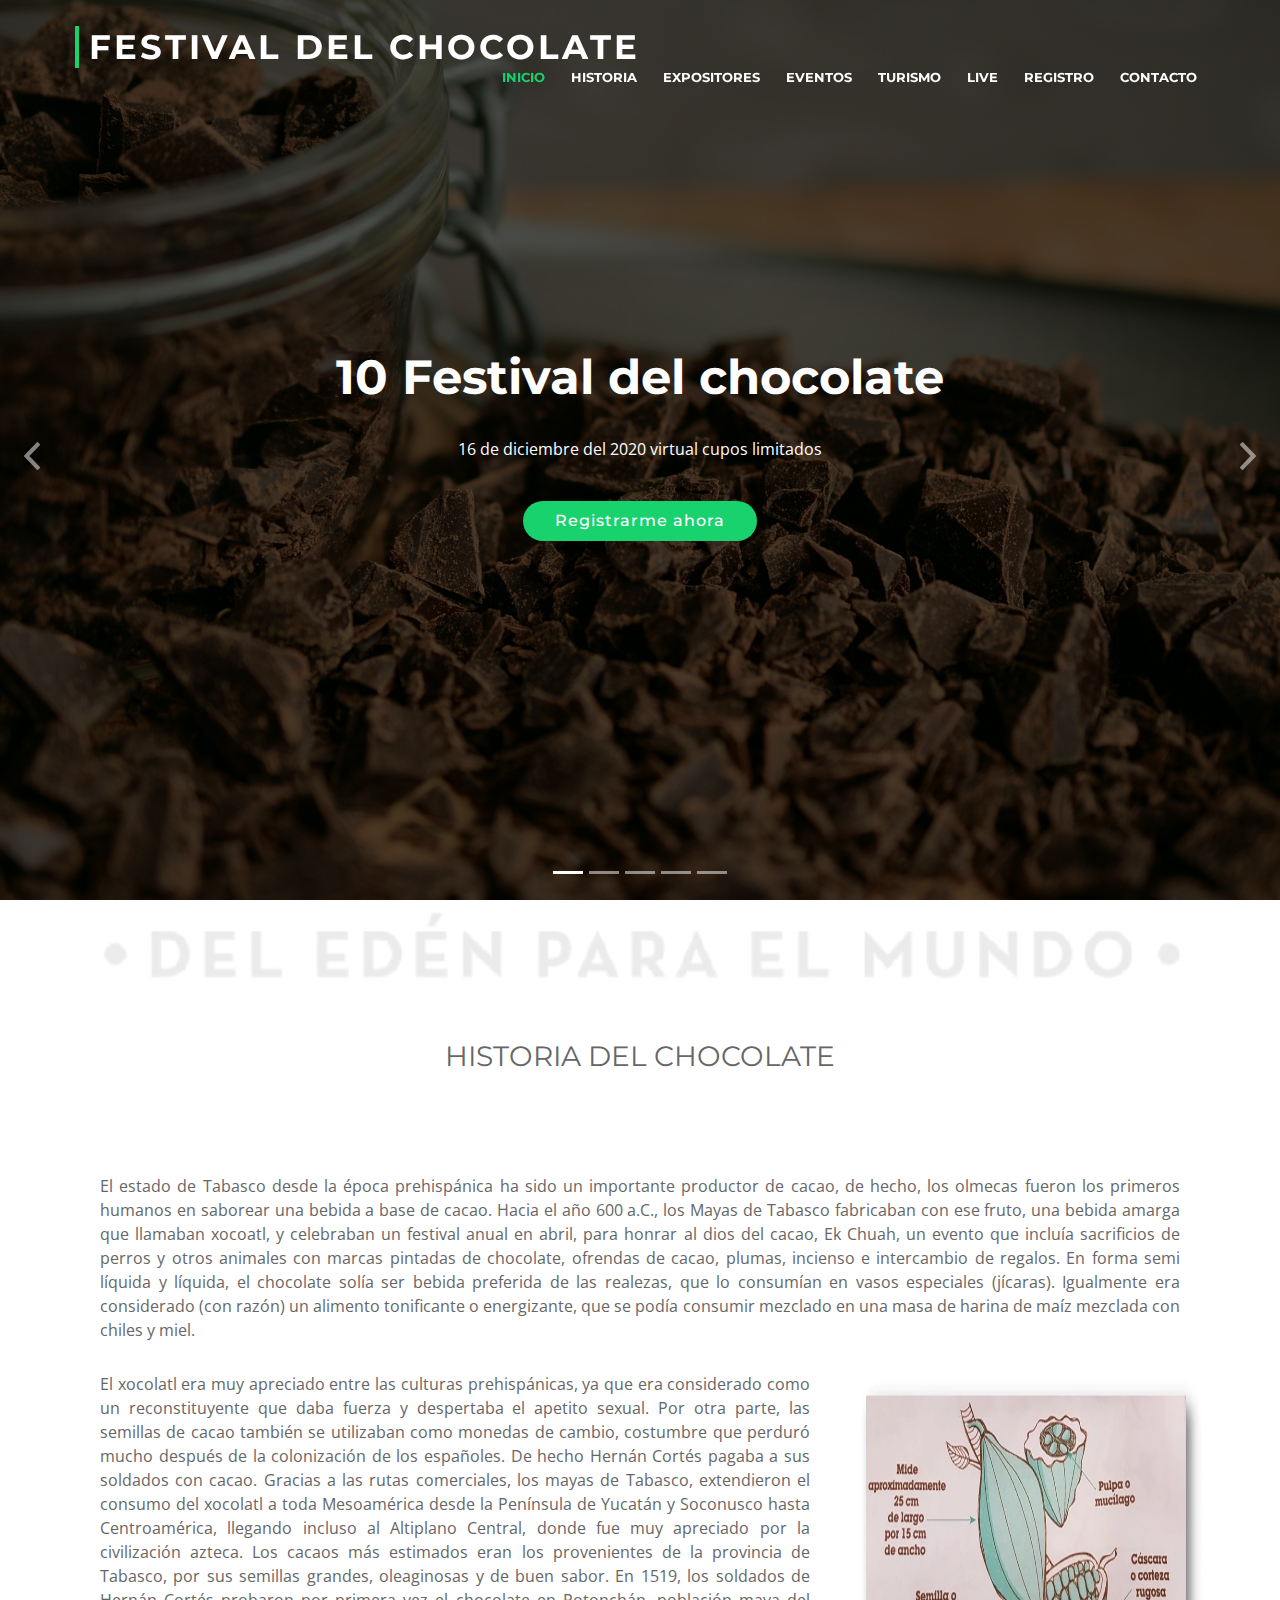
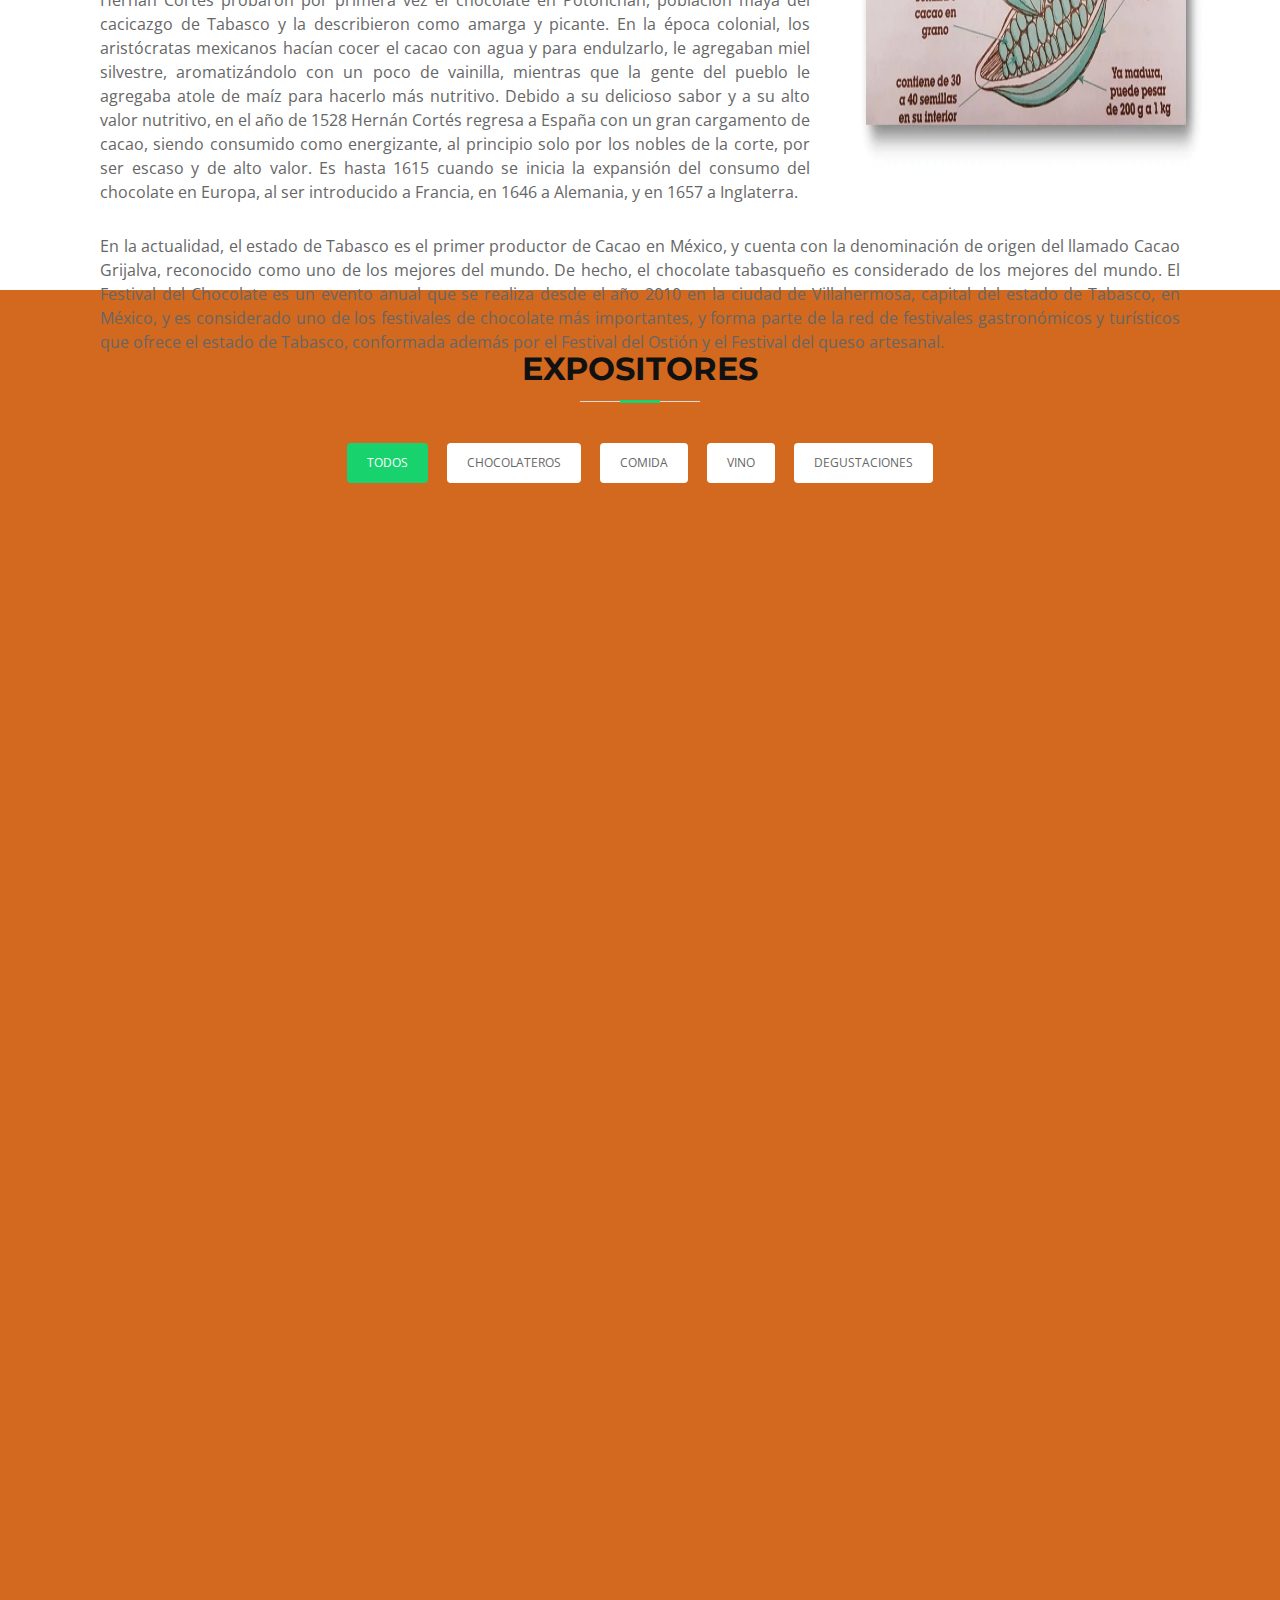
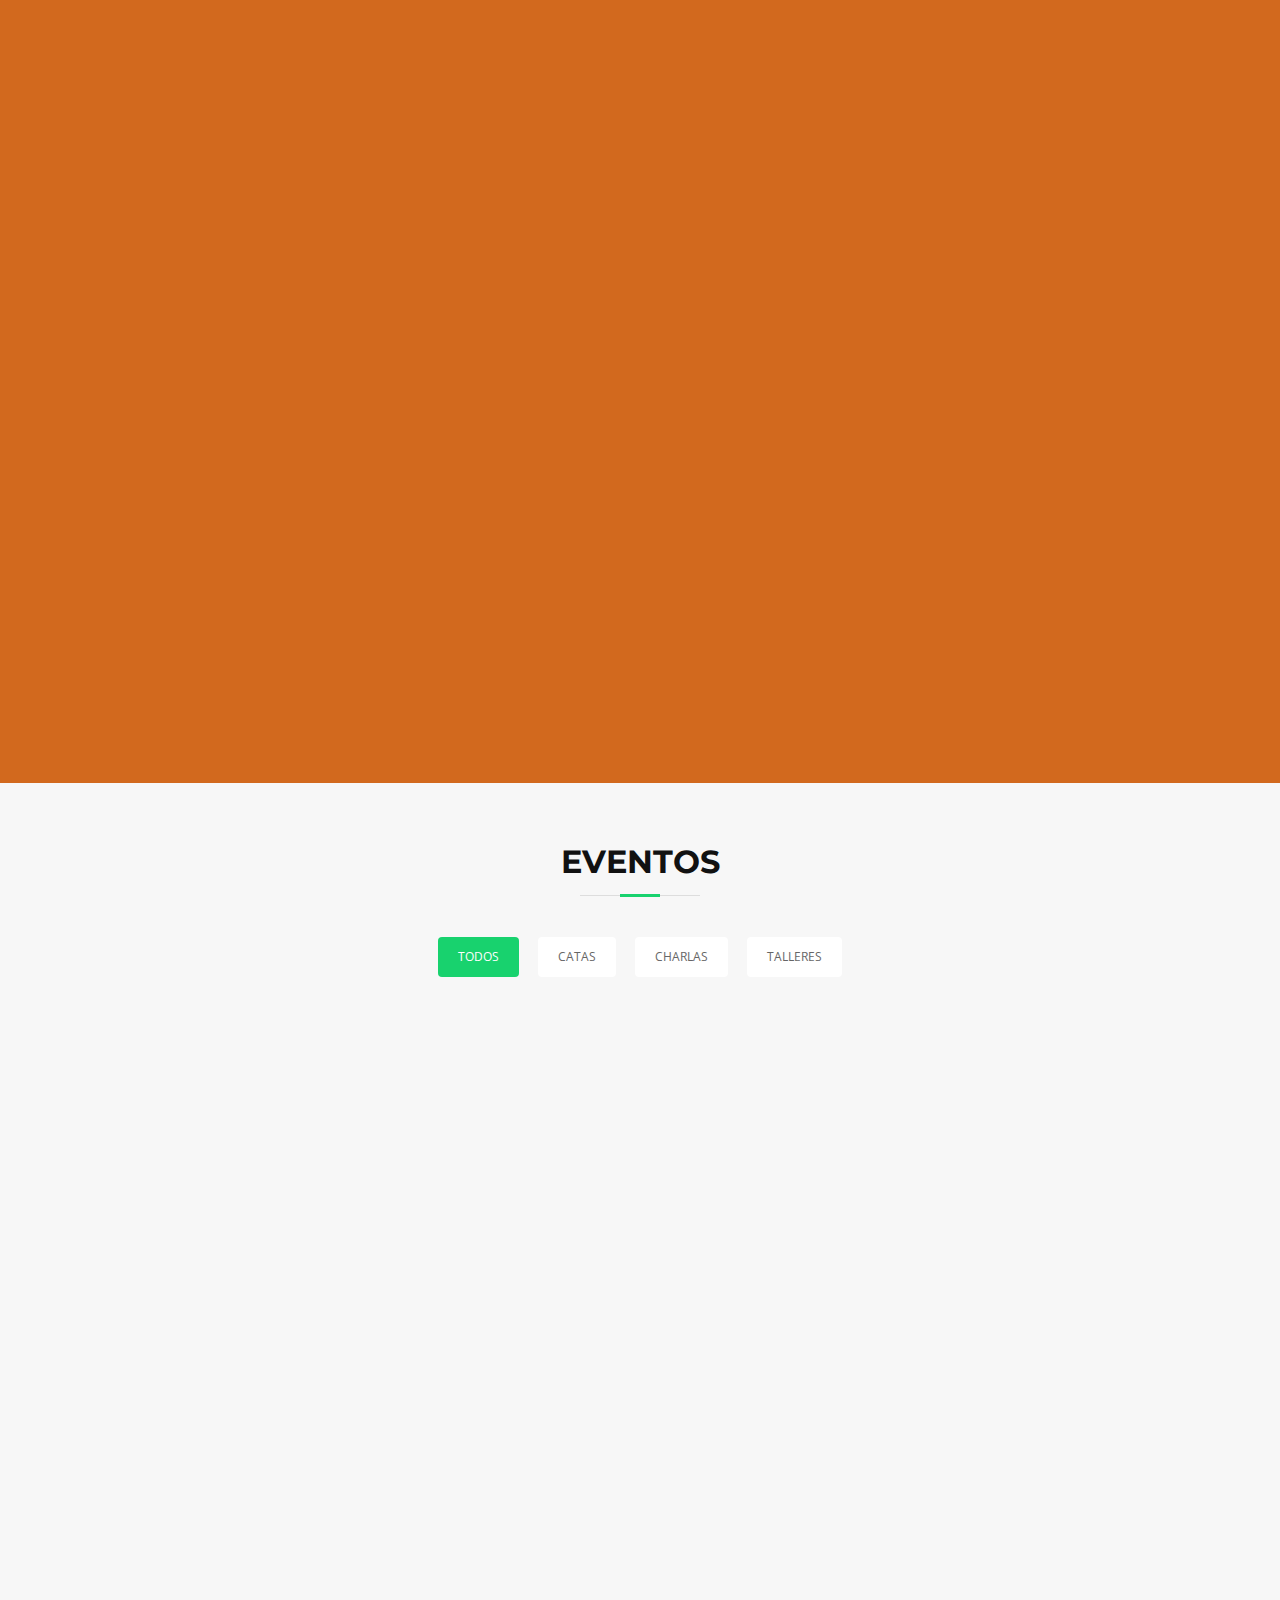
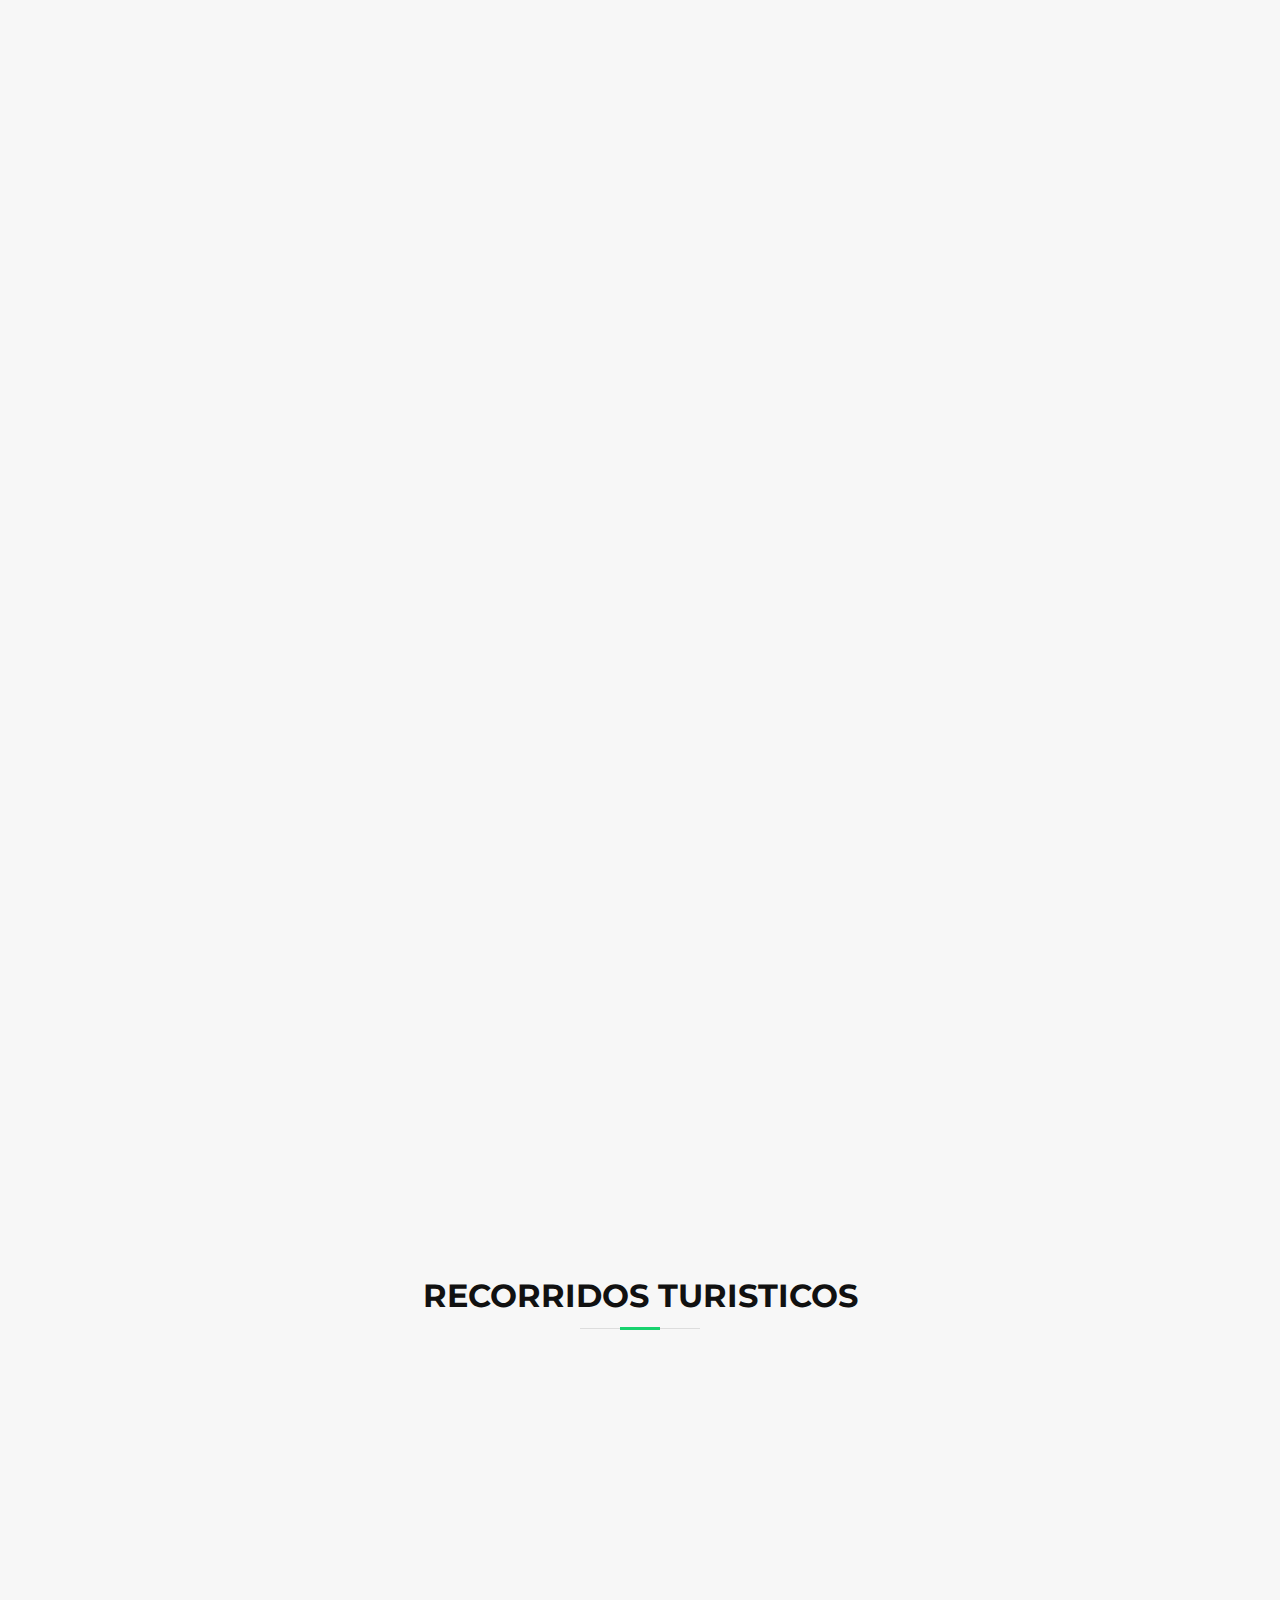
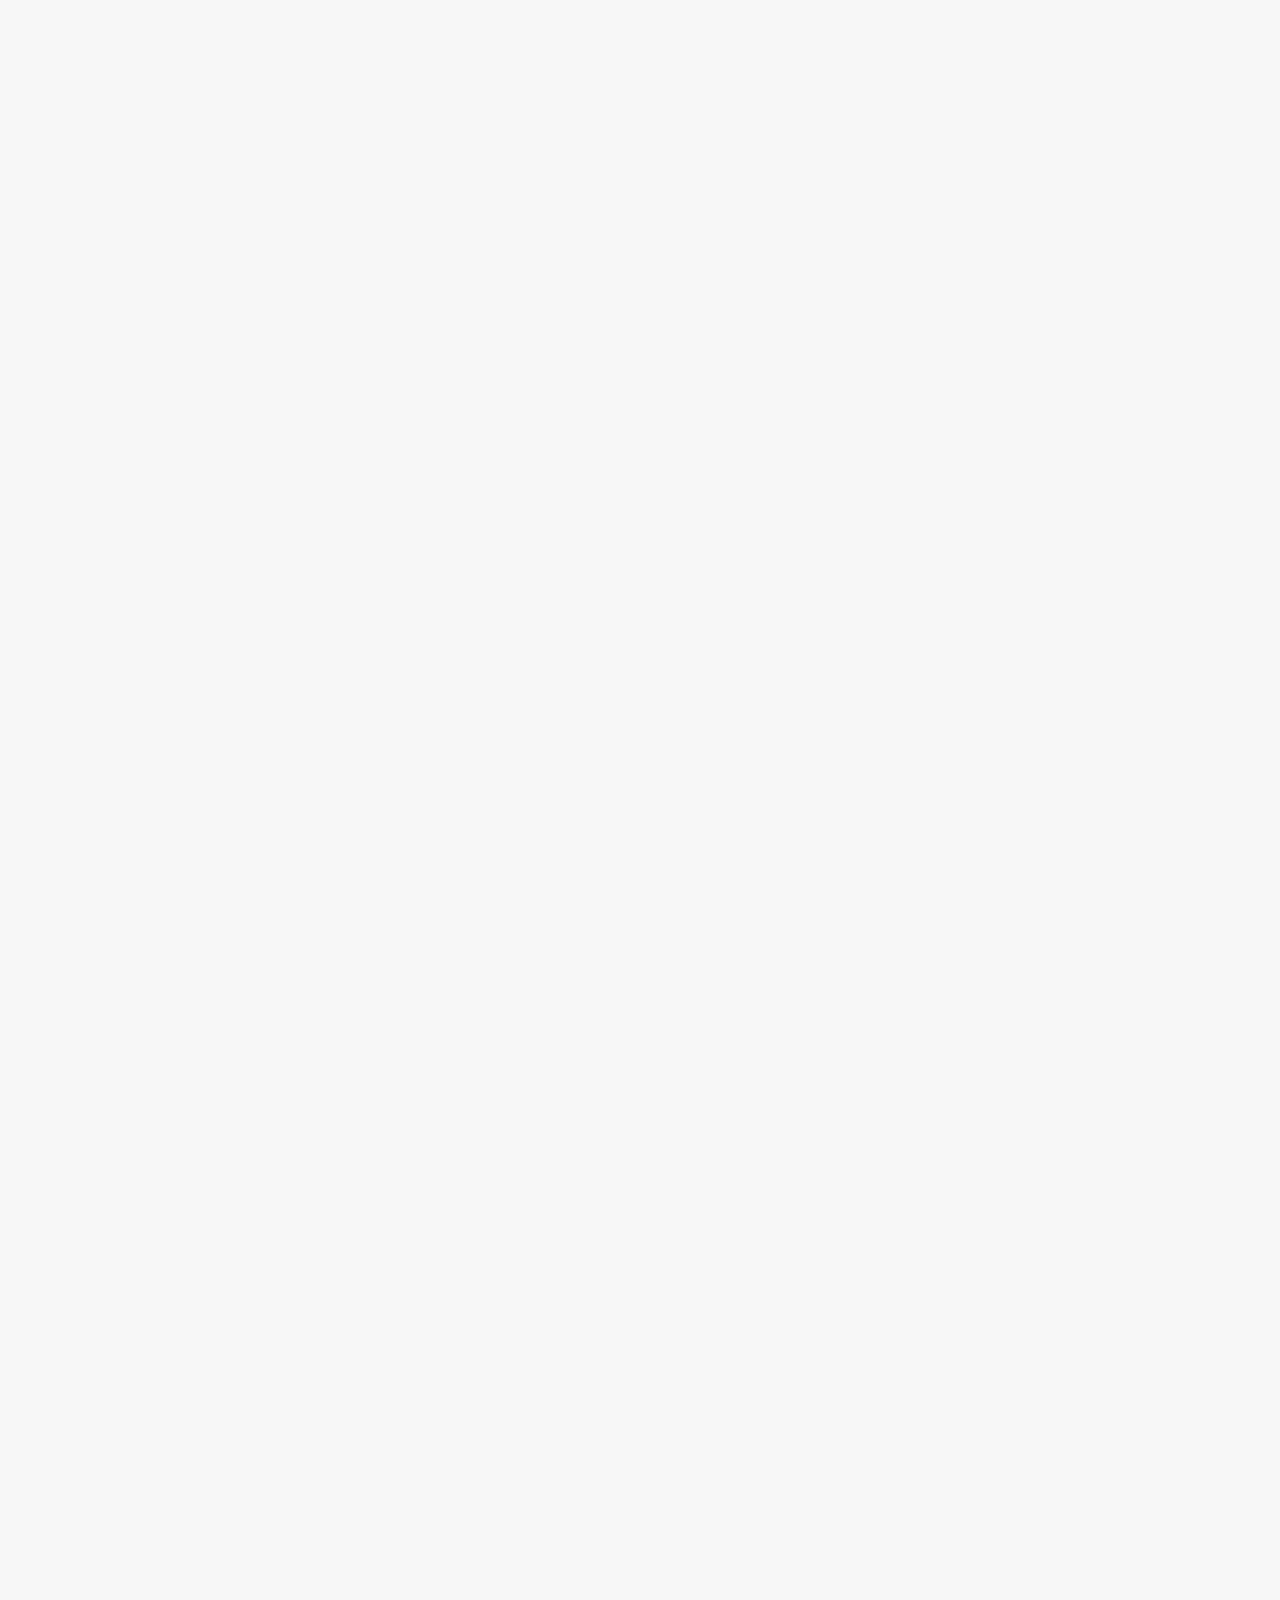
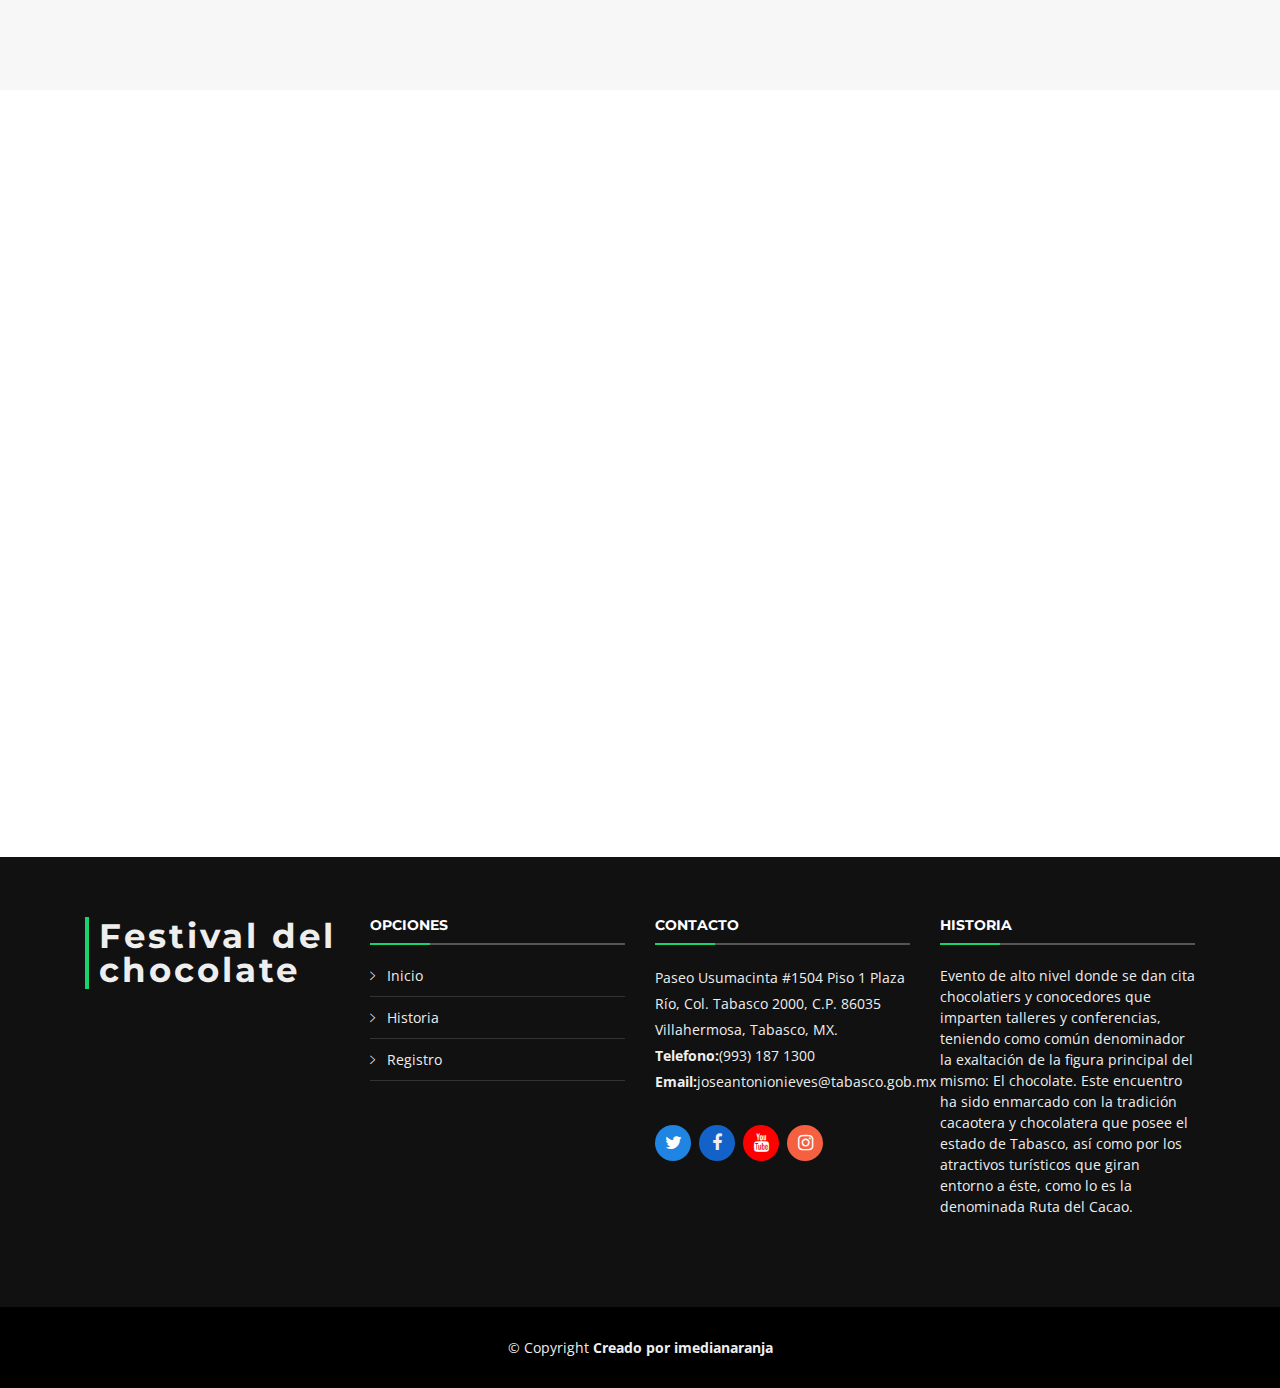
<file: festChoco/index.html>
<!DOCTYPE html>
<html lang="en">

<head>
    <meta charset="utf-8">
    <title>Festival del chocolate</title>
    <meta content="width=device-width, initial-scale=1.0" name="viewport">
    <meta content="" name="keywords">
    <meta content="" name="description">

    <!-- Favicons -->
    <link href="img/favicon.png" rel="icon">
    <link href="img/apple-touch-icon.png" rel="apple-touch-icon">

    <!-- Google Fonts -->
    <link href="https://fonts.googleapis.com/css?family=Open+Sans:300,300i,400,400i,700,700i|Montserrat:300,400,500,700"
        rel="stylesheet">

    <!-- Bootstrap CSS File -->
    <link href="lib/bootstrap/css/bootstrap.min.css" rel="stylesheet">

    <!-- Libraries CSS Files -->
    <link href="lib/font-awesome/css/font-awesome.min.css" rel="stylesheet">
    <link href="lib/animate/animate.min.css" rel="stylesheet">
    <link href="lib/ionicons/css/ionicons.min.css" rel="stylesheet">
    <link href="lib/owlcarousel/assets/owl.carousel.min.css" rel="stylesheet">
    <link href="lib/lightbox/css/lightbox.min.css" rel="stylesheet">

    <!-- Main Stylesheet File -->
    <link href="css/style.css" rel="stylesheet">


</head>

<body>
    <div class="modal fade" id="exampleModal" tabindex="-1" aria-labelledby="exampleModalLabel" aria-hidden="true">
        <div class="modal-dialog">
            <div class="modal-content">
                <div class="modal-header">
                    <h5 class="modal-title" id="exampleModalLabel">Ingresa un correo electrónico valido</h5>
                    <button type="button" class="close" data-dismiss="modal" aria-label="Close">
                        <span aria-hidden="true">&times;</span>
                    </button>
                </div>
                <div class="modal-body">
                    <form action="contactform/cataform.php"  method="post">
                        <div class="form-group">
                            <label for="recipient-name" class="col-form-label">Correo</label>
                            <input type="email" class="form-control" name="correo" id="recipient-name" placeholder="Correo electronico" required>
                        </div>
                        <div class="modal-footer">
                            <button type="button" class="btn btn-secondary" data-dismiss="modal">Cerrar</button>
                            <input type="submit" name="submit" class="btn btn-primary"></input>
                        </div>
                    </form>
                </div>
                
            </div>
        </div>
    </div>
    <!--==========================
    Header
  ============================-->
    <header id="header">
        <div class="container-fluid">

            <div id="logo" class="pull-left">
                <h1><a href="#intro" class="scrollto">FESTIVAL DEL CHOCOLATE</a></h1>
                <!-- Uncomment below if you prefer to use an image logo -->
                <!-- <a href="#intro"><img src="img/logo.png" alt="" title="" /></a>-->
            </div>

            <nav id="nav-menu-container">
                <ul class="nav-menu">
                    <li class="menu-active"><a href="index.html">Inicio</a></li>
                    <li><a href="#about">Historia</a></li>
                    <li><a href="#expo">Expositores</a></li>
                    <li><a href="#eventos">Eventos</a></li>
                    <li><a href="#turismo-container">Turismo</a></li>
                    <li><a href="live.html">Live</a></li>
                    <li><a href="Inscripcion.html">Registro</a></li>
                    <li><a href="#contact">Contacto</a></li>
                </ul>
            </nav><!-- #nav-menu-container -->
        </div>
    </header><!-- #header -->

    <!--==========================
    Intro Section
  ============================-->
    <section id="intro">
        <div class="intro-container">
            <div id="introCarousel" class="carousel  slide carousel-fade" data-ride="carousel">

                <ol class="carousel-indicators"></ol>

                <div class="carousel-inner" role="listbox">

                    <div class="carousel-item active">
                        <div class="carousel-background"><img src="img/intro-carousel/1.jpg" alt=""></div>
                        <div class="carousel-container">
                            <div class="carousel-content">
                                <h2>10 Festival del chocolate</h2>
                                <p>16 de diciembre del 2020 virtual cupos limitados </p>
                                <a href="Inscripcion.html" class="btn-get-started scrollto">Registrarme ahora</a>
                            </div>
                        </div>
                    </div>

                    <div class="carousel-item">
                        <div class="carousel-background"><img src="img/intro-carousel/2.jpg" alt=""></div>
                        <div class="carousel-container">
                            <div class="carousel-content">
                                <h2>Conferencias</h2>
                                <p>uo minus id quod mst, omnis dolor repellendus. Temporibus autem quibusdam et aut
                                    officiis debitis aut.</p>
                                <a href="#featured-services" class="btn-get-started scrollto">Registrarme ahora</a>
                            </div>
                        </div>
                    </div>

                    <div class="carousel-item">
                        <div class="carousel-background"><img src="img/intro-carousel/3.jpg" alt=""></div>
                        <div class="carousel-container">
                            <div class="carousel-content">
                                <h2>Talleres</h2>
                                <p>Beatae vitae dicta sunt explicabo. Nemo enim ipsam voluptatem quia voluptas sit
                                    aspernatur aut odit aut fugit, sed quia consequuntur magni dolores eos qui ratione
                                    voluptatem sequi nesciunt omnis iste natus error sit voluptatem accusantium.</p>
                                <a href="#featured-services" class="btn-get-started scrollto">Registrarme ahora</a>
                            </div>
                        </div>
                    </div>

                    <div class="carousel-item">
                        <div class="carousel-background"><img src="img/intro-carousel/4.jpg" alt=""></div>
                        <div class="carousel-container">
                            <div class="carousel-content">
                                <h2>Catas</h2>
                                <p>Neque porro quisquam est, qui dolorem ipsum quia dolor sit amet, consectetur,
                                    adipisci velit, sed quia non numquam eius modi tempora incidunt ut labore et dolore
                                    magnam aliquam quaerat voluptatem. Ut enim ad minima veniam, quis nostrum.</p>
                                <a href="#featured-services" class="btn-get-started scrollto">Registrarme ahora</a>
                            </div>
                        </div>
                    </div>

                    <div class="carousel-item">
                        <div class="carousel-background"><img src="img/intro-carousel/5.jpg" alt=""></div>
                        <div class="carousel-container">
                            <div class="carousel-content">
                                <h2>Degustaciones</h2>
                                <p>Lorem ipsum dolor sd do eiusmod tempor incididunt ut labore et dolore magna aliqua.
                                    Ut enim ad minim veniam, quis nostrud exercitation ullamco laboris nisi ut aliquip
                                    ex ea commodo consequat.</p>
                                <a href="#featured-services" class="btn-get-started scrollto">Registrarme ahora</a>
                            </div>
                        </div>
                    </div>

                </div>

                <a class="carousel-control-prev" href="#introCarousel" role="button" data-slide="prev">
                    <span class="carousel-control-prev-icon ion-chevron-left" aria-hidden="true"></span>
                    <span class="sr-only">Previous</span>
                </a>

                <a class="carousel-control-next" href="#introCarousel" role="button" data-slide="next">
                    <span class="carousel-control-next-icon ion-chevron-right" aria-hidden="true"></span>
                    <span class="sr-only">Next</span>
                </a>

            </div>
        </div>
    </section><!-- #intro -->

    <main id="main">



        <!--==========================
      About Us Section
    ============================-->
        <section id="about" class="section-history">
            <div class="container">
                <h3 class="title">HISTORIA DEL CHOCOLATE</h3>

                <div class="media">
                    <div class="media-body">

                        <div class="container">

                           <p> El estado de Tabasco desde la época prehispánica ha sido un importante productor de cacao,
                            de hecho, los olmecas fueron los primeros humanos en saborear una bebida a base de cacao.
                            Hacia el año 600 a.C., los Mayas de Tabasco fabricaban con ese fruto, una bebida amarga que
                            llamaban xocoatl, y celebraban un festival anual en abril, para honrar al dios del cacao, Ek
                            Chuah, un evento que incluía sacrificios de perros y otros animales con marcas pintadas de
                            chocolate, ofrendas de cacao, plumas, incienso e intercambio de regalos. En forma semi
                            líquida y líquida, el chocolate solía ser bebida preferida de las realezas, que lo consumían
                            en vasos especiales (jícaras). Igualmente era considerado (con razón) un alimento
                            tonificante o energizante, que se podía consumir mezclado en una masa de harina de maíz
                            mezclada con chiles y miel.</p>



                            <div class="row">
                                <div class="col-md-8"><p>El xocolatl era muy apreciado entre las culturas prehispánicas, ya
                                    que era considerado como un reconstituyente que daba fuerza y despertaba el apetito
                                    sexual. Por otra parte, las semillas de cacao también se utilizaban como monedas de
                                    cambio, costumbre que perduró mucho después de la colonización de los españoles. De
                                    hecho Hernán Cortés pagaba a sus soldados con cacao.

                                    Gracias a las rutas comerciales, los mayas de Tabasco, extendieron el consumo del
                                    xocolatl a toda Mesoamérica desde la Península de Yucatán y Soconusco hasta
                                    Centroamérica, llegando incluso al Altiplano Central, donde fue muy apreciado por la
                                    civilización azteca. Los cacaos más estimados eran los provenientes de la provincia
                                    de Tabasco, por sus semillas grandes, oleaginosas y de buen sabor.
                                    En 1519, los soldados de Hernán Cortés probaron por primera vez el chocolate en
                                    Potonchán, población maya del cacicazgo de Tabasco y la describieron como amarga y
                                    picante. En la época colonial, los aristócratas mexicanos hacían cocer el cacao con
                                    agua y para endulzarlo, le agregaban miel silvestre, aromatizándolo con un poco de
                                    vainilla, mientras que la gente del pueblo le agregaba atole de maíz para hacerlo
                                    más nutritivo.
                                    Debido a su delicioso sabor y a su alto valor nutritivo, en el año de 1528 Hernán
                                    Cortés regresa a España con un gran cargamento de cacao, siendo consumido como
                                    energizante, al principio solo por los nobles de la corte, por ser escaso y de alto
                                    valor. Es hasta 1615 cuando se inicia la expansión del consumo del chocolate en
                                    Europa, al ser introducido a Francia, en 1646 a Alemania, y en 1657 a Inglaterra.</p>
                                </div>
                                <div class="col-md-4"> <img src="img/cacao.webp" height="400px;" width="350px"
                                        class="ml-3" alt="..."></div>
                            </div>




                        <p>En la actualidad, el estado de Tabasco es el primer productor de Cacao en México, y cuenta
                            con la denominación de origen del llamado Cacao Grijalva, reconocido como uno de los mejores
                            del mundo. De hecho, el chocolate tabasqueño es considerado de los mejores del mundo.
                            El Festival del Chocolate es un evento anual que se realiza desde el año 2010 en la ciudad
                            de Villahermosa, capital del estado de Tabasco, en México, y es considerado uno de los
                            festivales de chocolate más importantes, y forma parte de la red de festivales gastronómicos
                            y turísticos que ofrece el estado de Tabasco, conformada además por el Festival del Ostión y
                            el Festival del queso artesanal.</p>


                        </div>

                    </div>


                </div>


                <div class="row about-cols"></div>



            </div>


        </section><!-- #about -->



        <!--==========================
      Portfolio Section
    ============================-->
        <section id="expo" class="section-bg" style="background-color: chocolate;">
            <div class="container">

                <header class="section-header">
                    <h3 class="section-title">Expositores</h3>
                </header>

                <div class="row">
                    <div class="col-lg-12">
                        <ul id="portfolio-flters">
                            <li data-filter="*" class="filter-active">Todos</li>
                            <li data-filter=".filter-chocolateros">Chocolateros</li>
                            <li data-filter=".filter-comida">comida</li>
                            <li data-filter=".filter-vino">vino</li>
                            <li data-filter=".filter-web">Degustaciones</li>
                        </ul>
                    </div>
                </div>

                <div class="">

                    <div class="col-lg-12 col-md-6 portfolio-item filter-chocolateros wow fadeInUp">
                        <div class="portfolio-wrap">
                            <div class="card bm-3" style="max-width: 100%;">
                                <div class="row no-gutters">
                                    <div class="col-md-4">
                                        <img src="img/aciendalaluz.jpg" class="card-img" width="100px" height="250px"
                                            alt="...">


                                    </div>
                                    <div class="col-md-8">
                                        <div class="card-body">
                                            <h5 class="card-title">Hacienda la luz</h5>
                                            <p class="card-text">Más de 14,000 turistas al año visitan Hacienda La Luz
                                                para admirar las plantaciones de cacao, árboles frutales, flores
                                                tropicales, exposición de herramientas y utensilios relacionados con el
                                                cacao y chocolate prehispánicos.</p>
                                            <p class="card-text1" style="text-align: right;">
                                                <a href="http://localhost/frontend/Chocolate-para-degustar" target="_blank" class="btn btn-success">Comprar</a>
                                                <a href="" class="f"><img src="img/globe-solid.svg" widht="35px" height="35px"></img></a>


                                                <a href="" class="fan"> <i class="fa fa-facebook"></i></a></p>
                                        </div>
                                    </div>
                                </div>
                            </div>
                        </div>
                    </div>

                    <div class="col-lg-12 col-md-6 portfolio-item filter-chocolateros wow fadeInUp"
                        data-wow-delay="0.1s">
                        <div class="portfolio-wrap">
                            <div class="card mb-3" style="max-width: 100%;">
                                <div class="row no-gutters">
                                    <div class="col-md-4">
                                        <img src="img/aciendacholula.jpg" class="card-img" width="100px" height="250px"
                                            alt="...">


                                    </div>
                                    <div class="col-md-8">
                                        <div class="card-body">
                                            <h5 class="card-title">Hacienda Cholula</h5>
                                            <p class="card-text">Esta propiedad alberga a la Fábrica de Chocolate El
                                                Chontal, la cual fue fundada en 1948 por Juan Riveroll y su esposa
                                                Dolores Vizcaíno, con el propósito de tener un lugar para mejorar el
                                                precio del cacao que ellos mismos producían en la finca; por lo que
                                                comenzaron a producir chocolate en forma rústica.

                                            </p>
                                            <p class="card-text1" style="text-align: right;">
                                                <a href="http://localhost/frontend/Chocolate-para-degustar" target="_blank" class="btn btn-success">Comprar</a>
                                                <a href="" class="f"><img src="img/globe-solid.svg" widht="35px" height="35px"></img></a>


                                                <a href="" class="fan"> <i class="fa fa-facebook"></i></a></p>
                                        </div>
                                    </div>
                                </div>
                            </div>
                        </div>
                    </div>

                    <div class="col-lg-12 col-md-6 portfolio-item filter-chocolateros wow fadeInUp"
                        data-wow-delay="0.2s">
                        <div class="portfolio-wrap">
                            <div class="card mb-3" style="max-width: 100%;">
                                <div class="row no-gutters">
                                    <div class="col-md-4">
                                        <img src="img/aciendajesusmaria.jpg" target="_blank" class="card-img" width="100px"
                                            height="250px" alt="...">


                                    </div>
                                    <div class="col-md-8">
                                        <div class="card-body">
                                            <h5 class="card-title">Hacienda Jesús María </h5>
                                            <p class="card-text">Fábrica de Chocolates Cacep que se distingue por tener
                                                el proceso continuo integral de producción de derivados del cacao,
                                                además de ser la única en la Ruta del Cacao que produce chocolate
                                                golosina y una gran variedad de productos a base de la materia prima
                                                procesada.</p>
                                            <p class="card-text1" style="text-align: right;">
                                                <a href="http://localhost/frontend/Chocolate-para-degustar" target="_blank" class="btn btn-success">Comprar</a>
                                                <a href="" class="f"><img src="img/globe-solid.svg" widht="35px" height="35px"></img></a>


                                                <a href="" class="fan"> <i class="fa fa-facebook"></i></a></p>
                                        </div>
                                    </div>
                                </div>
                            </div>
                        </div>
                    </div>



                    <!-- Comida -->
                    <div class="col-lg-12 col-md-6 portfolio-item filter-comida wow fadeInUp" data-wow-delay="0.2s">
                        <div class="portfolio-wrap">
                            <div class="card mb-3" style="max-width: 100%;">
                                <div class="row no-gutters">
                                    <div class="col-md-4">
                                        <img src="img/descarga.jpeg" class="card-img" width="100px" height="250px"
                                            alt="...">


                                    </div>
                                    <div class="col-md-8">
                                        <div class="card-body">
                                            <h5 class="card-title">El eden</h5>
                                            <p class="card-text">Platillos mexicanos a la carta o en bufé en una casona
                                                clásica con cuadros de arte y música de mariachis.</p>
                                            <p class="card-text1" style="text-align: right;">
                                                <a href="http://localhost/frontend/Chocolate-para-degustar" target="_blank" class="btn btn-success">Comprar</a>
                                                <a href="" class="f"><img src="img/globe-solid.svg" widht="35px" height="35px"></img></a>


                                                <a href="" class="fan"> <i class="fa fa-facebook"></i></a></p>
                                        </div>
                                    </div>
                                </div>
                            </div>
                        </div>
                    </div>

                    <!-- vinos -->
                    <div class="col-lg-12 col-md-6 portfolio-item filter-vino wow fadeInUp" data-wow-delay="0.2s">
                        <div class="portfolio-wrap">
                            <div class="card mb-3" style="max-width: 100%;">
                                <div class="row no-gutters">
                                    <div class="col-md-4">
                                        <img src="img/VINALICE.png" class="card-img" width="100px" height="250px"
                                            alt="...">


                                    </div>
                                    <div class="col-md-8">
                                        <div class="card-body">
                                            <h5 class="card-title">VIÑA DE LICEAGA</h5>
                                            <p class="card-text">“Queremos que nuestros visitantes disfruten Viña de
                                                Liceaga y que lo hagan suyo que vivan sus mejores experiencias en
                                                nuestra vinícola, es por eso que cada día compartimos lo que hacemos y
                                                amamos, regalando momentos de alegría y acompañándonos con una copa de
                                                buen vino”.


                                            <p class="card-text1" style="text-align: right;">
                                                <a href="http://localhost/frontend/Chocolate-para-degustar" target="_blank"  class="btn btn-success">Comprar</a>
                                                <a href="" class="f"><img src="img/globe-solid.svg" widht="35px" height="35px"></img></a>


                                                <a href="" class="fan"> <i class="fa fa-facebook"></i></a></p>



                                        </div>
                                    </div>
                                </div>
                            </div>
                        </div>
                    </div>

                </div>
        </section><!-- #portfolio -->



        <section id="eventos" class="section-bg">
            <div class="container">

                <header class="section-header">
                    <h3 class="section-title">Eventos</h3>
                    
                </header>

                <div class="row">
                    <div class="col-lg-12">
                        <ul id="portfolio-flters">
                            <li data-filter="*" class="filter-active">Todos</li>
                            <li data-filter=".filter-cata">Catas</li>
                            <li data-filter=".filter-charlas">Charlas</li>
                            <li data-filter=".filter-taller">Talleres</li>
                        </ul>
                    </div>
                </div>

                <div class="">
                    <div class="col-lg-12 col-md-8 portfolio-item filter-vino wow fadeInUp" data-wow-delay="0.2s">
                        <div class="portfolio-wrap">
                            <div class="card mb-3" style="max-width: 100%;">
                                <div class="row no-gutters">
                                    <div class="col-md-4">
                                        <img src="img/about-bg.jpg" class="card-img" width="100px" height="200px"
                                            alt="...">


                                    </div>
                                    <div class="col-md-8">
                                        <div class="card-body">
                                            <h5 class="card-title">Ing.Vicente Gutiérrez Cacep</h5>
                                            <p class="card-text">De semillas de cacao en diferentes variedades
                                                <br>Lugar:Explanada Olmeca 
                                                <br>Fecha: 05 de diciembre del 2020</p>
                                                    Compartiré mis "tips" de experto personales sobre las temperaturas ideales del servicio y almacenaje de vino. También hablaremos de su creación.
                                                    Pensado para que entres con seguridad, a gusto y sin miedo en el mundo de expertos de vino para DISFRUTAR.
                                            <p class="card-text" style="text-align: right;">
                                                <button type="button" class="btn btn-primary" data-toggle="modal"
                                                    data-target="#exampleModal"
                                                    data-whatever="@fat">Registrarme</button>
                                            </p>



                                        </div>
                                    </div>
                                </div>
                            </div>
                        </div>
                    </div>


                    <div class="col-lg-12 col-md-8 portfolio-item filter-vino wow fadeInUp" data-wow-delay="0.2s">
                        <div class="portfolio-wrap">
                            <div class="card mb-3" style="max-width: 100%;">
                                <div class="row no-gutters">
                                    <div class="col-md-4">
                                        <img src="img/about-bg.jpg" class="card-img" width="100px" height="200px"
                                            alt="...">


                                    </div>
                                    <div class="col-md-8">
                                        <div class="card-body">
                                            <h5 class="card-title">Chef Amado Suárez/UAG</h5>
                                            <p class="card-text">Vino y Chocolate
                                            <br>Lugar:Explanada Olmeca 
                                            <br>Fecha: 05 de diciembre del 2020</p>
                                                Compartiré mis "tips" de experto personales sobre las temperaturas ideales del servicio y almacenaje de vino. También hablaremos de su creación.
                                                Pensado para que entres con seguridad, a gusto y sin miedo en el mundo de expertos de vino para DISFRUTAR. <p class="card-text" style="text-align: right;">
                                                <button type="button" class="btn btn-primary" data-toggle="modal"
                                                    data-target="#exampleModal"
                                                    data-whatever="@fat">Registrarme</button>
                                            </p>



                                        </div>
                                    </div>
                                </div>
                            </div>
                        </div>
                    </div>
                    <div class="col-lg-12 col-md-8 portfolio-item filter-vino wow fadeInUp" data-wow-delay="0.2s">
                        <div class="portfolio-wrap">
                            <div class="card mb-3" style="max-width: 100%;">
                                <div class="row no-gutters">
                                    <div class="col-md-4">
                                        <img src="img/about-bg.jpg" class="card-img" width="100px" height="200px"
                                            alt="...">


                                    </div>
                                    <div class="col-md-8">
                                        <div class="card-body">
                                            <h5 class="card-title">Karla Soledad Sala Reyes</h5>
                                            <p class="card-text">De vino, crema y licor de cacao
                                                <br>Lugar:Explanada Olmeca 
                                                <br>Fecha: 05 de diciembre del 2020</p>
                                                    Compartiré mis "tips" de experto personales sobre las temperaturas ideales del servicio y almacenaje de vino. También hablaremos de su creación.
                                                    Pensado para que entres con seguridad, a gusto y sin miedo en el mundo de expertos de vino para DISFRUTAR.</p>
                                            <p class="card-text" style="text-align: right;">
                                                <button type="button" class="btn btn-primary" data-toggle="modal"
                                                    data-target="#exampleModal"
                                                    data-whatever="@fat">Registrarme</button>
                                            </p>



                                        </div>
                                    </div>
                                </div>
                            </div>
                        </div>
                    </div>
                    <div class="col-lg-12 col-md-8 portfolio-item filter-vino wow fadeInUp" data-wow-delay="0.2s">
                        <div class="portfolio-wrap">
                            <div class="card mb-3" style="max-width: 100%;">
                                <div class="row no-gutters">
                                    <div class="col-md-4">
                                        <img src="img/about-bg.jpg" class="card-img" width="100px" height="200px"
                                            alt="...">


                                    </div>
                                    <div class="col-md-8">
                                        <div class="card-body">
                                            <h5 class="card-title">Ing.Hector Silva Sanchez</h5>
                                            <p class="card-text">De vino, crema y licor de CATA; De cerveza de cacao y
                                                chocolate
                                                <br>Lugar:Explanada Olmeca 
                                            <br>Fecha: 05 de diciembre del 2020</p>
                                               <br> Compartiré mis "tips" de experto personales sobre las temperaturas ideales del servicio y almacenaje de vino. También hablaremos de su creación.
                                                Pensado para que entres con seguridad, a gusto y sin miedo en el mundo de expertos de vino para DISFRUTAR. </p>
                                            <p class="card-text" style="text-align: right;">
                                                <button type="button" class="btn btn-primary" data-toggle="modal"
                                                    data-target="#exampleModal"
                                                    data-whatever="@fat">Registrarme</button>
                                            </p>



                                        </div>
                                    </div>
                                </div>
                            </div>
                        </div>
                    </div>
                    <div class="col-lg-12 col-md-8 portfolio-item filter-vino wow fadeInUp" data-wow-delay="0.2s">
                        <div class="portfolio-wrap">
                            <div class="card mb-3" style="max-width: 100%;">
                                <div class="row no-gutters">
                                    <div class="col-md-4">
                                        <img src="img/about-bg.jpg" class="card-img" width="100px" height="200px"
                                            alt="...">


                                    </div>
                                    <div class="col-md-8">
                                        <div class="card-body">
                                            <h5 class="card-title">Rogelio Pedraza</h5>
                                            <p class="card-text">Innovación y técnicas para desarrollar bebidas de cacao
                                                <br>Lugar:Explanada Olmeca 
                                            <br>Fecha: 05 de diciembre del 2020</p>
                                                Compartiré mis "tips" de experto personales sobre las temperaturas ideales del servicio y almacenaje de vino. También hablaremos de su creación.
                                                Pensado para que entres con seguridad, a gusto y sin miedo en el mundo de expertos de vino para DISFRUTAR.
                                            <p class="card-text" style="text-align: right;">
                                                <button type="button" class="btn btn-primary" data-toggle="modal"
                                                    data-target="#exampleModal"
                                                    data-whatever="@fat">Registrarme</button>
                                            </p>



                                        </div>
                                    </div>
                                </div>
                            </div>
                        </div>
                    </div>
</div>
</div>
        </section>




        <section id="turismo-container " class="section-bg">

            <div class="container">

                <header class="section-header">
                    <h3 class="section-title">Recorridos Turisticos</h3>
                </header>

                <div class="row turismo-container">
                    <div class="col-lg-12 col-md-6 portfolio-item filter-turistico wow fadeInUp" data-wow-delay="0.1s">
                        <div class="portfolio-wrap">
                            <div class="card mb-3" style="max-width: 100%;">
                                <div class="row no-gutters">
                                    <div class="col-md-4">
                                        <img src="img/ruta cacao.jpg" class="card-img" width="100px" height="250px"
                                            alt="...">


                                    </div>
                                    <div class="col-md-8">
                                        <div class="card-body">
                                            <h5 class="card-title"></h5>
                                            <p class="card-text">La Ruta del Chocolate permite disfrutar de una deliciosa y aromática aventura percibiendo los diversos olores y sabores de los productos derivados del cacao. Al recorrer esta interesante ruta en la que viven Mayas Chontales, se conocerá un atractivo sitio arqueológico construido con ladrillos de barro cocido así como antiguas haciendas cacaoteras y escenarios de laguna, playas y río de gran belleza.</p>
                                            <p class="card-text1" style="text-align: right;">
                                                <a href="http://www.findglocal.com/MX/Villahermosa/1574087112876000/AMAV-Tabasco" target="_blank" class="btn btn-success">Tour</a>
                                              </p>
                                        </div>
                                    </div>
                                </div>
                            </div>
                        </div>
                    </div>

                    <div class="col-lg-12 col-md-6 portfolio-item filter-turistico wow fadeInUp" data-wow-delay="0.2s">
                        <div class="portfolio-wrap">
                            <div class="card mb-3" style="max-width: 100%;">
                                <div class="row no-gutters">
                                    <div class="col-md-4">
                                        <img src="img/ruta olmeca zoque.jpg" class="card-img" width="100px" height="250px"
                                            alt="...">


                                    </div>
                                    <div class="col-md-8">
                                        <div class="card-body">
                                            <h5 class="card-title"></h5>
                                            <p class="card-text">La ruta Olmeca Zoque es un recorrido caracterizado por el contacto con la selva tropical y vestigios arqueológicos con los yacimientos de La Venta y Malpasito, donde olmecas y zoques dejaron huella de sus civilizaciones.</p>
                                            <p class="card-text1" style="text-align: right;">
                                                <a href="http://www.findglocal.com/MX/Villahermosa/1574087112876000/AMAV-Tabasco" target="_blank" class="btn btn-success">Tour</a>
                                             </p>
                                        </div>
                                    </div>
                                </div>
                            </div>
                        </div>
                    </div>
                    <div class="col-lg-12 col-md-6 portfolio-item filter-turistico wow fadeInUp">
                        <div class="portfolio-wrap">
                            <div class="card mb-3" style="max-width: 100%;">
                                <div class="row no-gutters">
                                    <div class="col-md-4">
                                        <img src="img/ruta pantanos.jpg" class="card-img" width="100px" height="250px"
                                            alt="...">


                                    </div>
                                    <div class="col-md-8">
                                        <div class="card-body">
                                            <h5 class="card-title"></h5>
                                            <p class="card-text">Una de las zonas más impactantes de Tabasco, la Ruta Pantanos comprende un área natural protegida, la Reserva de la Biósfera de Pantanos de Centla, actualmente maravilla natural de México, así como otros atractivos naturales y la degustación de la gastronomía típica de la región</p>
                                            <p class="card-text1" style="text-align: right;">
                                                <a href="http://www.findglocal.com/MX/Villahermosa/1574087112876000/AMAV-Tabasco" target="_blank"class="btn btn-success">Tour</a>
                                          </p>
                                        </div>
                                    </div>
                                </div>
                            </div>
                        </div>
                    </div>

                    <div class="col-lg-12 col-md-6 portfolio-item filter-turistico wow fadeInUp" data-wow-delay="0.1s">
                        <div class="portfolio-wrap">
                            <div class="card mb-3" style="max-width: 100%;">
                                <div class="row no-gutters">
                                    <div class="col-md-4">
                                        <img src="img/ruta rio  maya.jpg" class="card-img" width="100px"
                                            height="250px" alt="...">


                                    </div>
                                    <div class="col-md-8">
                                        <div class="card-body">
                                            <h5 class="card-title"></h5>
                                            <p class="card-text">Ríos Mayas impulsará una ruta integrada por siete pequeñas rutas y múltiples micro rutas, con el fin de detonar tres centros logísticos multimodales y distribuidores turísticos ubicados en Tenosique, Frontera, Centla y Villahermosa y al menos otros cinco subcentros.</p>
                                            <p class="card-text1" style="text-align: right;">
                                                <a href="http://www.findglocal.com/MX/Villahermosa/1574087112876000/AMAV-Tabasco" target="_blank" class="btn btn-success">Tour</a>
                                      </p>
                                        </div>
                                    </div>
                                </div>
                            </div>
                        </div>
                    </div>

                    <div class="col-lg-12 col-md-6 portfolio-item filter-turistico wow fadeInUp" data-wow-delay="0.2s">
                        <div class="portfolio-wrap">
                            <div class="card mb-3" style="max-width: 100%;">
                                <div class="row no-gutters">
                                    <div class="col-md-4">
                                        <img src="img/ruta sierra.jpg" class="card-img" width="100px" height="250px"
                                            alt="...">


                                    </div>
                                    <div class="col-md-8">
                                        <div class="card-body">
                                            <h5 class="card-title"></h5>
                                            <p class="card-text">Entre los primeros sitios que puedes visitar si lo que buscas es practicar algo de espelología es la Gruta de las Canicas, ubicada cerca de Teapa, en la cual se encuentran pequeñas esferas hechas de capas de calcita. Para visitar este lugar es necesario contactar un guía especializado y llevar el equipo adecuado.</p>
                                            <p class="card-text1" style="text-align: right;">
                                                <a href="http://www.findglocal.com/MX/Villahermosa/1574087112876000/AMAV-Tabasco" target="_blank" class="btn btn-success">Tour</a>
                                            </p>
                                        </div>
                                    </div>
                                </div>
                            </div>
                        </div>
                    </div>
                    <div class="col-lg-12 col-md-6 portfolio-item filter-turistico wow fadeInUp" data-wow-delay="0.2s">
                        <div class="portfolio-wrap">
                            <div class="card mb-3" style="max-width: 100%;">
                                <div class="row no-gutters">
                                    <div class="col-md-4">
                                        <img src="img/ruta villahermosa.jpg" class="card-img" width="100px" height="250px"
                                            alt="...">


                                    </div>
                                    <div class="col-md-8">
                                        <div class="card-body">
                                            <h5 class="card-title"></h5>
                                            <p class="card-text">Tabasco es una de las treinta y dos entidades federativas que conforman los Estados Unidos Mexicanos. Localizado en el Golfo de México, el Estado de Tabasco, es famoso por sus colosales cabezas olmecas, gigantescas esculturas con más de treinta siglos de antigüedad. Se localiza en el sureste de México, y cuenta con 191 de los 11 593 km de la costa del país. Es conocido por sus altos niveles de humedad y por una intensa vegetación tropical como resultado de la misma. ¡Conócenos!  </p>
                                            <p class="card-text1" style="text-align: right;">
                                                <a href="http://www.findglocal.com/MX/Villahermosa/1574087112876000/AMAV-Tabasco" target="_blank" class="btn btn-success">Tour</a>
                                        </p>
                                        </div>
                                    </div>
                                </div>
                            </div>
                        </div>
                    </div>
                    <div class="col-lg-12 col-md-6 portfolio-item filter-turistico wow fadeInUp" data-wow-delay="0.2s">
                        <div class="portfolio-wrap">
                            <div class="card mb-3" style="max-width: 100%;">
                                <div class="row no-gutters">
                                    <div class="col-md-4">
                                        <img src="img/ruta yokot.jpg" class="card-img" width="100px" height="250px"
                                            alt="...">


                                    </div>
                                    <div class="col-md-8">
                                        <div class="card-body">
                                            <h5 class="card-title"></h5>
                                            <p class="card-text">La Cultura Tabasqueña en la Ruta Biji Yokot’ an
                                                Si no sabes que hacer en Tabaco, te sugerimos realizar la Ruta Biji Yokot’ an, en este ruta podrás tener un acercamiento más profundo con la cultura tabasqueña a través de su forma de vivir, la gastronomía y las artesanías.</p>
                                            <p class="card-text1" style="text-align: right;">
                                                <a href="http://www.findglocal.com/MX/Villahermosa/1574087112876000/AMAV-Tabasco" target="_blank" class="btn btn-success">Tour</a>
                                           
                                        </div>
                                    </div>
                                </div>
                            </div>
                        </div>
                    </div>

                </div>
            </div>
        </section><!-- #portfolio -->

        <!--==========================
      Team Section
    ============================-->


        <!--==========================
      Contact Section
    ============================-->
        <section id="contact" class="section-bg wow fadeInUp" style="background-color: chocolate;">
            <div class="container">

                <div class="section-header">
                    <h3>Contacto</h3>

                </div>

                <div class="row contact-info">

                    <div class="col-md-4">
                        <div class="contact-address">
                            <i class="ion-ios-location-outline"></i>
                            <h3>Ubicación</h3>
                            <address>Paseo Usumacinta #1504 Piso 1

                                Plaza Río, Col. Tabasco 2000, C.P. 86035

                                Villahermosa, Tabasco, MX.</address>
                        </div>
                    </div>

                    <div class="col-md-4">
                        <div class="contact-phone">
                            <i class="ion-ios-telephone-outline"></i>
                            <h3>Numero de Teléfono</h3>
                            <p><a href="tel:+155895548855">(993) 187 1300</a></p>
                        </div>
                    </div>

                    <div class="col-md-4">
                        <div class="contact-email">
                            <i class="ion-ios-email-outline"></i>
                            <h3>Correo electrónico</h3>
                            <p><a href="mailto:info@example.com">joseantonionieves@tabasco.gob.mx</a></p>
                        </div>
                    </div>

                </div>

                <div class="form">
                    <div id="sendmessage">Envianos tu mensaje te atenderemos en breve. Gracias!</div>
                    <div id="errormessage"></div>
                    <form action="contactform/contactoform.php" method="post" role="form" class="contactForm">
                        <div class="form-row">
                            <div class="form-group col-md-6">
                                <input type="text" name="nombre" class="form-control" id="name"
                                    placeholder="Nombre completo" data-rule="minlen:10"
                                    data-msg="Ingresa tu nombre completo" required />
                                <div class="validation"></div>
                            </div>
                            <div class="form-group col-md-6">
                                <input type="email" class="form-control" name="correo" id="email"
                                    placeholder="Correo electrónico" data-rule="email"
                                    data-msg="Por favor ingresa tu correo electrónico" />
                                <div class="validation"></div>
                            </div>
                        </div>
                        <div class="form-group">
                            <input type="text" class="form-control" name="Telefono id="subject" placeholder="Telefono"
                                data-rule="minlen:4" data-msg="Ingresa los 8 digitos" />
                            <div class="validation"></div>
                        </div>
                        <div class="form-group">
                            <textarea class="form-control" name="mensaje" rows="5" data-rule="required"
                                data-msg="Ingresa un mensaje" placeholder="Mensaje"></textarea>
                            <div class="validation"></div>
                        </div>
                        <div class="text-center"><button type="submit">Enviar mensaje</button></div>
                    </form>
                </div>

            </div>
        </section><!-- #contact -->

    </main>

    <!--==========================
    Footer
  ============================-->
    <footer id="footer">
        <div class="footer-top">
            <div class="container">
                <div class="row">

                    <div class="col-lg-3 col-md-6 footer-info">
                        <h3>Festival del chocolate</h3>
                      
                    </div>

                    <div class="col-lg-3 col-md-6 footer-links">
                        <h4>Opciones</h4>
                        <ul>
                            <li><i class="ion-ios-arrow-right"></i> <a href="#">Inicio</a></li>
                            <li><i class="ion-ios-arrow-right"></i> <a href="#about">Historia</a></li>
                            <li><i class="ion-ios-arrow-right"></i> <a href="Inscripcion.html">Registro</a></li>
                        </ul>
                    </div>

                    <div class="col-lg-3 col-md-6 footer-contact">
                        <h4>Contacto</h4>
                        <p>
                            Paseo Usumacinta #1504 Piso 1

                            Plaza Río, Col. Tabasco 2000, C.P. 86035

                            Villahermosa, Tabasco, MX. <br>
                            <strong>Telefono:</strong>(993) 187 1300<br>
                            <strong>Email:</strong>joseantonionieves@tabasco.gob.mx<br>
                        </p>

                        <div class="social-links">
                            <a href="#" class="twitter"><i class="fa fa-twitter"></i></a>
                            <a href="#" class="facebook"><i class="fa fa-facebook"></i></a>
                            <a href="#" class="youtube"><i class="fa fa-youtube"></i></a>
                            <a href="#" class="instagram"><i class="fa fa-instagram"></i></a>
                        </div>

                    </div>

                    <div class="col-lg-3 col-md-6 footer-newsletter">
                        <h4>Historia</h4>
                        <p>Evento de alto nivel donde se dan cita chocolatiers y conocedores que imparten talleres y
                            conferencias, teniendo como común denominador la exaltación de la figura principal del
                            mismo: El chocolate.
                            Este encuentro ha sido enmarcado con la tradición cacaotera y chocolatera que posee el
                            estado de Tabasco, así como por los atractivos turísticos que giran entorno a éste, como lo
                            es la denominada Ruta del Cacao.</p>
                      
                    </div>

                </div>
            </div>
        </div>

        <div class="container">
            <div class="copyright">
                &copy; Copyright <strong>Creado por imedianaranja</strong>
            </div>
            <div class="credits">

            </div>
        </div>
    </footer><!-- #footer -->

    <a href="#" class="back-to-top"><i class="fa fa-chevron-up"></i></a>
    <!-- Uncomment below i you want to use a preloader -->
    <!-- <div id="preloader"></div> -->

    <!-- JavaScript Libraries -->
    <script src="lib/jquery/jquery.min.js"></script>
    <script src="lib/jquery/jquery-migrate.min.js"></script>
    <script src="lib/bootstrap/js/bootstrap.bundle.min.js"></script>
    <script src="lib/easing/easing.min.js"></script>
    <script src="lib/superfish/hoverIntent.js"></script>
    <script src="lib/superfish/superfish.min.js"></script>
    <script src="lib/wow/wow.min.js"></script>
    <script src="lib/waypoints/waypoints.min.js"></script>
    <script src="lib/counterup/counterup.min.js"></script>
    <script src="lib/owlcarousel/owl.carousel.min.js"></script>
    <script src="lib/isotope/isotope.pkgd.min.js"></script>
    <script src="lib/lightbox/js/lightbox.min.js"></script>
    <script src="lib/touchSwipe/jquery.touchSwipe.min.js"></script>
    <!-- Contact Form JavaScript File -->
    <script src="contactform/contactform.js"></script>

    <!-- Template Main Javascript File -->
    <script src="js/main.js"></script>

</body>

</html>
</file>
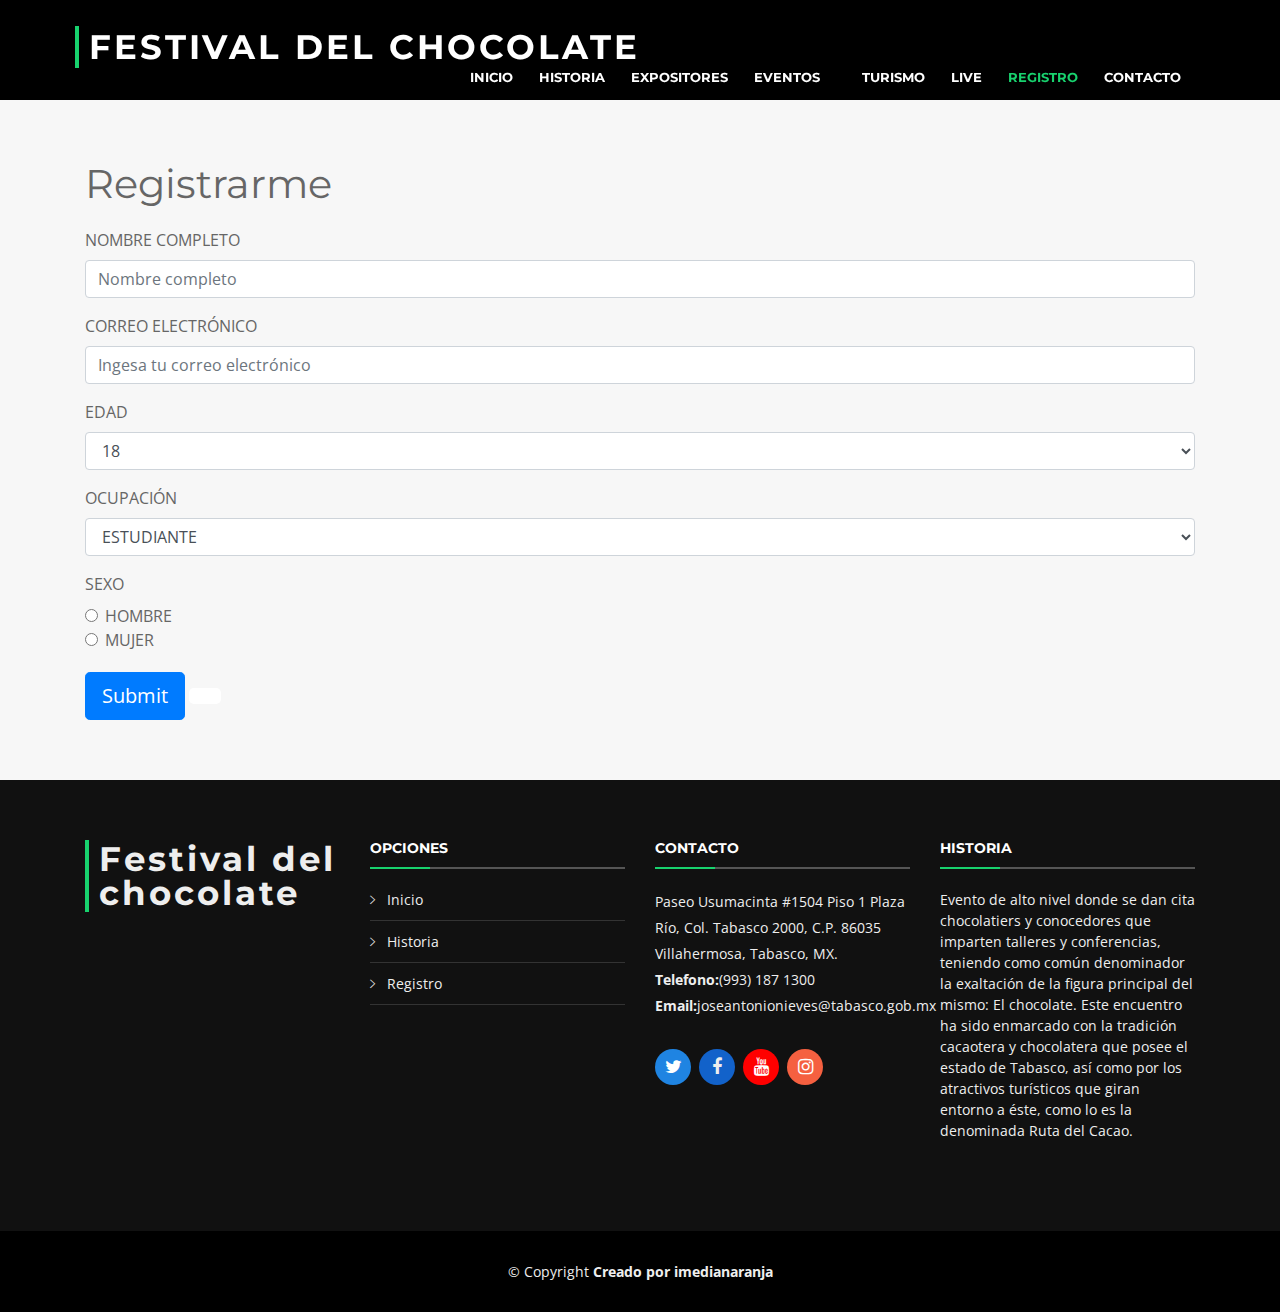
<file: festChoco/Inscripcion.html>
<!DOCTYPE html>
<html lang="en">

<head>
  <meta charset="utf-8">
  <title>Festival del chocolate</title>
  <meta content="width=device-width, initial-scale=1.0" name="viewport">
  <meta content="" name="keywords">
  <meta content="" name="description">

  <!-- Favicons -->
  <link href="img/favicon.png" rel="icon">
  <link href="img/apple-touch-icon.png" rel="apple-touch-icon">

  <!-- Google Fonts -->
  <link href="https://fonts.googleapis.com/css?family=Open+Sans:300,300i,400,400i,700,700i|Montserrat:300,400,500,700"
    rel="stylesheet">

  <!-- Bootstrap CSS File -->
  <link href="lib/bootstrap/css/bootstrap.min.css" rel="stylesheet">

  <!-- Libraries CSS Files -->
  <link href="lib/font-awesome/css/font-awesome.min.css" rel="stylesheet">
  <link href="lib/animate/animate.min.css" rel="stylesheet">
  <link href="lib/ionicons/css/ionicons.min.css" rel="stylesheet">
  <link href="lib/owlcarousel/assets/owl.carousel.min.css" rel="stylesheet">
  <link href="lib/lightbox/css/lightbox.min.css" rel="stylesheet">

  <!-- Main Stylesheet File -->
  <link href="css/style.css" rel="stylesheet">



</head>

<body>

  <!--==========================
    Header
  ============================-->
  <header id="header">
    <div class="container-fluid">

      <div id="logo" class="pull-left">
        <h1><a href="#intro" class="scrollto">FESTIVAL DEL CHOCOLATE</a></h1>
        <!-- Uncomment below if you prefer to use an image logo -->
        <!-- <a href="#intro"><img src="img/logo.png" alt="" title="" /></a>-->
      </div>

      <nav id="nav-menu-container">
        <ul class="nav-menu">
          <li ><a href="index.html">Inicio</a></li>
          <li><a href="#about">Historia</a></li>
          <li><a href="#portfolio">Expositores</a></li>
           <li><a href="#portfoli">Eventos</li>
             <li><a href="#turismo">Turismo</a></li>
          <li><a href="live.html">Live</a></li>
          <li class="menu-active"><a href="Inscripcion.html">Registro</a></li>
                    <li><a href="index.html">Contacto</a></li>
        </ul>
      </nav><!-- #nav-menu-container -->
    </div>
  </header><!-- #header -->

  <section style="background-color: black; height: 100px;">
    <div class="container">

      <div class="section-header">
        <div class="intro-container">
          <P></P>
        </div>
      </div>
    </div>

  </section>

  <section id="contact" class="section-bg wow fadeInUp">
    <div class="container">

      <div class="section-header">
        <h1>Registrarme</h1>
      

  
        <form action="contactform/contact.php"  method="post">
          <div class="form-group">
            <label for="nombre">NOMBRE COMPLETO</label>
            <input type="text" name="nombre" class="form-control" id="formGroupExampleInput" placeholder="Nombre completo" required>
          </div>
          <div class="form-group">
            <label for="correo">CORREO ELECTRÓNICO</label>
            <input type="email" name="correo" class="form-control" id="formGroupExampleInput2"
              placeholder="Ingesa tu correo electrónico" required>
          </div>
          <div class="form-group">
            <label for="edad">EDAD</label>
            <select class="form-control" name="edad" id="exampleFormControlSelect1">
              <option>18</option>
              <option>19</option>
              <option>20</option>
              <option>21</option>
              <option>22</option>
              <option>23</option>
              <option>24</option>
              <option>25</option>
              <option>26</option>
              <option>27</option>
              <option>28</option>
              <option>29</option>
              <option>30</option>
              <option>31</option>
              <option>32</option>
              <option>33</option>
              <option>34</option>
              <option>35</option>
              <option>36</option>
              <option>37</option>
              <option>38</option>
              <option>39</option>
              <option>40</option>
              <option>41</option>
              <option>42</option>
              <option>43</option>
              <option>44</option>
              <option>45</option>
              <option>46</option>
              <option>47</option>
              <option>48</option>
              <option>49</option>
              <option>50</option>
              <option>51</option>
              <option>52</option>
              <option>53</option>
              <option>54</option>
              <option>55</option>
              <option>56</option>
              <option>57</option>
              <option>58</option>
              <option>59</option>
              <option>60</option>
              <option>61</option>
              <option>62</option>
              <option>63</option>
              <option>64</option>
              <option>65</option>
              <option>66</option>
              <option>67</option>
              <option>68</option>
              <option>69</option>
              <option>70</option>
              <option>71</option>
              <option>72</option>
              <option>73</option>
              <option>74</option>
              <option>75</option>
              <option>76</option>
              <option>77</option>
              <option>78</option>
              <option>79</option>
              <option>80</option>
              <option>81</option>
              <option>82</option>
              <option>83</option>
              <option>84</option>
              <option>85</option>
              <option>86</option>
              <option>87</option>
              <option>88</option>
              <option>89</option>
              <option>90</option>
              <option>91</option>
              <option>92</option>
              <option>93</option>
              <option>94</option>
              <option>95</option>
              <option>96</option>
              <option>97</option>
              <option>98</option>
              <option>99</option>
              <option>100</option>

            </select>
          </div>
          <div class="form-group">
            <label for="ocupacion">OCUPACIÓN</label>
            <select class="form-control" name="ocupacion" id="exampleFormControlSelect1">
              <option>ESTUDIANTE</option>
              <option>COMERCIANTE</option>
              <option>AMA DE CASA</option>
              <option>EMPRESARIO</option>
              <option>EMPLEADO</option>
            </select>
          </div>
          <label for="sexo">SEXO</label>
          <div class="form-check">
            <input class="form-check-input" name="sexo" type="radio" name="sexo" id="exampleRadios2" value="Hombre">
            <label class="form-check-label" for="exampleRadios2">
              HOMBRE
            </label>
          </div>
          <div class="form-check">
            <input class="form-check-input" type="radio" name="sexo" id="exampleRadios3" value="Mujer">
            <label class="form-check-label" for="exampleRadios3">
              MUJER
            </label>
          </div>
          <input type="submit" name="submit" class="btn btn-primary btn-lg" style="margin-top: 20px;"></input>
          <div  style="margin-top: 20px; background-color: white; border: white;" class="fb-login-button btn btn-primary btn-lg" data-size="large" data-button-type="continue_with" data-layout="default"
          data-auto-logout-link="false" data-use-continue-as="true" data-width=""> </div>
      
          <div id="fb-root"></div>
        <script async defer crossorigin="anonymous"
          src="https://connect.facebook.net/es_ES/sdk.js#xfbml=1&version=v9.0&appId=409107276795185&autoLogAppEvents=1"
          nonce="xxVWrvXg"></script>
        </form>
       
        
      
      </div>
      
    </div>
  </section>
  <!--==========================
    Footer
  ============================-->
  <footer id="footer">
    <div class="footer-top">
        <div class="container">
            <div class="row">

                <div class="col-lg-3 col-md-6 footer-info">
                    <h3>Festival del chocolate</h3>
                  
                </div>

                <div class="col-lg-3 col-md-6 footer-links">
                    <h4>Opciones</h4>
                    <ul>
                        <li><i class="ion-ios-arrow-right"></i> <a href="#">Inicio</a></li>
                        <li><i class="ion-ios-arrow-right"></i> <a href="#about">Historia</a></li>
                        <li><i class="ion-ios-arrow-right"></i> <a href="Inscripcion.html">Registro</a></li>
                    </ul>
                </div>

                <div class="col-lg-3 col-md-6 footer-contact">
                    <h4>Contacto</h4>
                    <p>
                        Paseo Usumacinta #1504 Piso 1

                        Plaza Río, Col. Tabasco 2000, C.P. 86035

                        Villahermosa, Tabasco, MX. <br>
                        <strong>Telefono:</strong>(993) 187 1300<br>
                        <strong>Email:</strong>joseantonionieves@tabasco.gob.mx<br>
                    </p>

                    <div class="social-links">
                        <a href="#" class="twitter"><i class="fa fa-twitter"></i></a>
                        <a href="#" class="facebook"><i class="fa fa-facebook"></i></a>
                        <a href="#" class="youtube"><i class="fa fa-youtube"></i></a>
                        <a href="#" class="instagram"><i class="fa fa-instagram"></i></a>
                    </div>

                </div>

                <div class="col-lg-3 col-md-6 footer-newsletter">
                    <h4>Historia</h4>
                    <p>Evento de alto nivel donde se dan cita chocolatiers y conocedores que imparten talleres y
                        conferencias, teniendo como común denominador la exaltación de la figura principal del
                        mismo: El chocolate.
                        Este encuentro ha sido enmarcado con la tradición cacaotera y chocolatera que posee el
                        estado de Tabasco, así como por los atractivos turísticos que giran entorno a éste, como lo
                        es la denominada Ruta del Cacao.</p>
                  
                </div>

            </div>
        </div>
    </div>

    <div class="container">
        <div class="copyright">
            &copy; Copyright <strong>Creado por imedianaranja</strong>
        </div>
        <div class="credits">

        </div>
    </div>
</footer><!-- #footer -->


  <a href="#" class="back-to-top"><i class="fa fa-chevron-up"></i></a>
  <!-- Uncomment below i you want to use a preloader -->
  <!-- <div id="preloader"></div> -->

  <!-- JavaScript Libraries -->
  <script src="lib/jquery/jquery.min.js"></script>
  <script src="lib/jquery/jquery-migrate.min.js"></script>
  <script src="lib/bootstrap/js/bootstrap.bundle.min.js"></script>
  <script src="lib/easing/easing.min.js"></script>
  <script src="lib/superfish/hoverIntent.js"></script>
  <script src="lib/superfish/superfish.min.js"></script>
  <script src="lib/wow/wow.min.js"></script>
  <script src="lib/waypoints/waypoints.min.js"></script>
  <script src="lib/counterup/counterup.min.js"></script>
  <script src="lib/owlcarousel/owl.carousel.min.js"></script>
  <script src="lib/isotope/isotope.pkgd.min.js"></script>
  <script src="lib/lightbox/js/lightbox.min.js"></script>
  <script src="lib/touchSwipe/jquery.touchSwipe.min.js"></script>
  <!-- Contact Form JavaScript File -->
  <script src="contactform/contactform.js"></script>

  <!-- Template Main Javascript File -->
  <script src="js/main.js"></script>
  <script src="js/fb.js"></script>

</body>

</html>
</file>
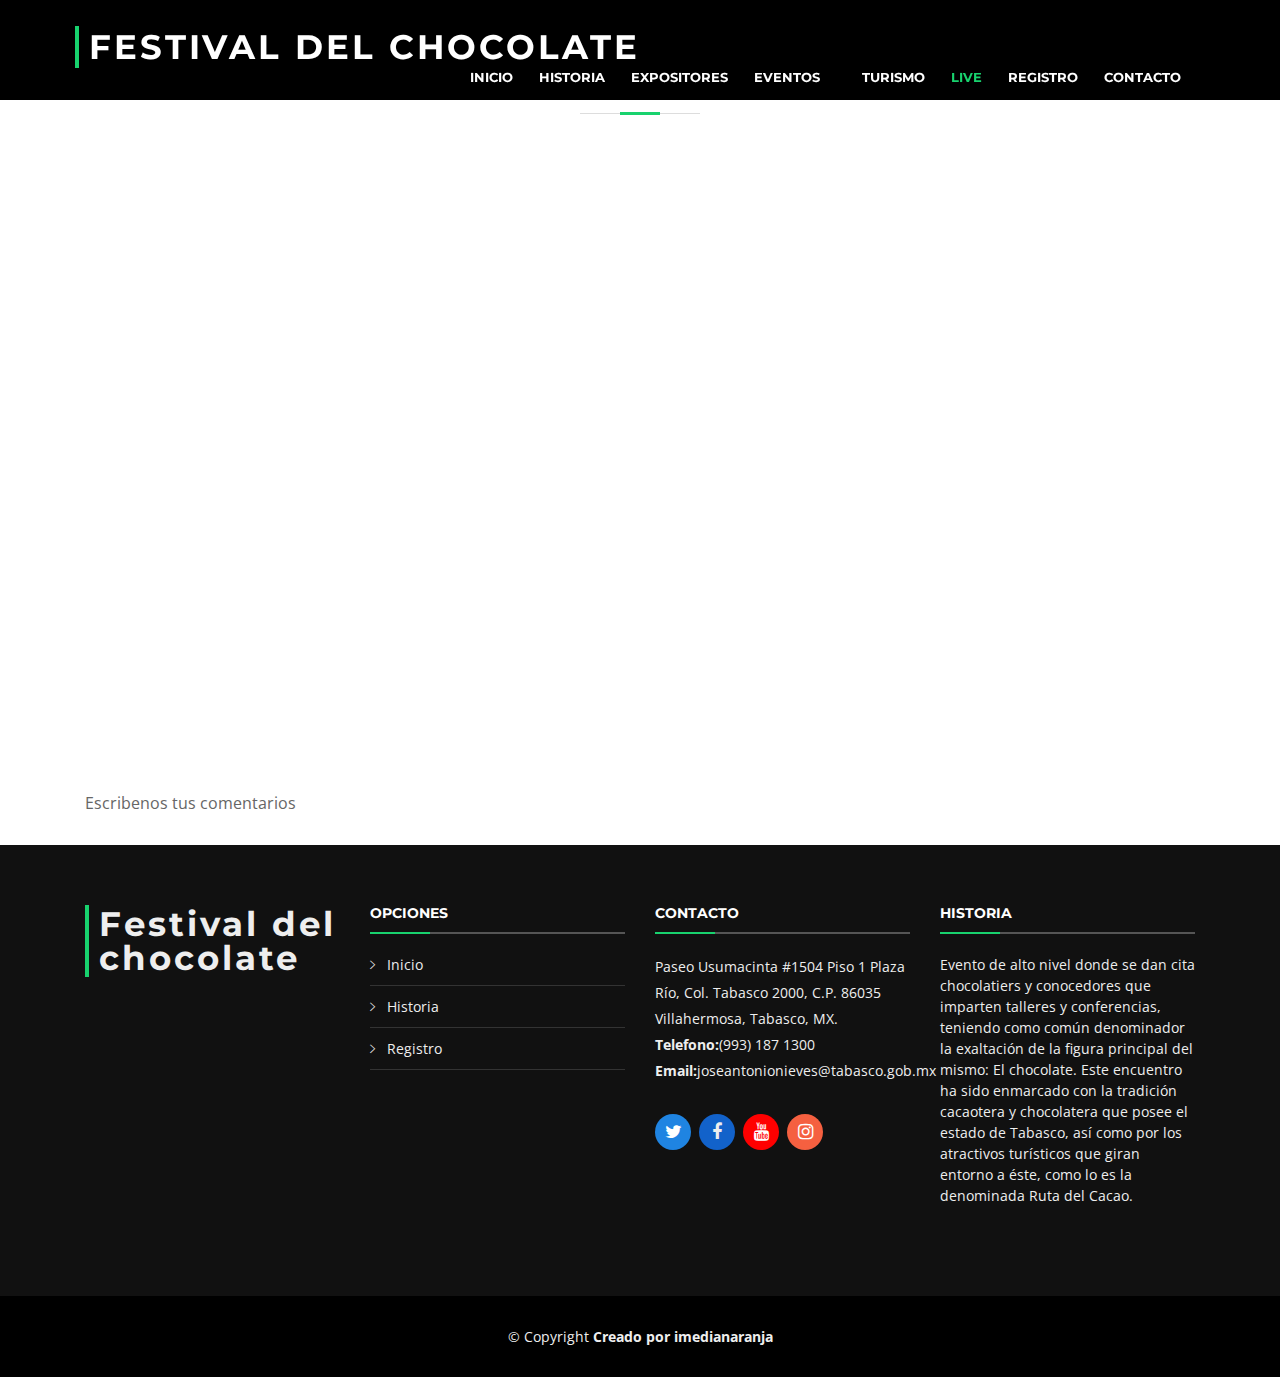
<file: festChoco/live.html>
<!DOCTYPE html>
<html lang="en">

<head>
  <meta charset="utf-8">
  <title>Festival del chocolate</title>
  <meta content="width=device-width, initial-scale=1.0" name="viewport">
  <meta content="" name="keywords">
  <meta content="" name="description">

  <!-- Favicons -->
  <link href="img/favicon.png" rel="icon">
  <link href="img/apple-touch-icon.png" rel="apple-touch-icon">

  <!-- Google Fonts -->
  <link href="https://fonts.googleapis.com/css?family=Open+Sans:300,300i,400,400i,700,700i|Montserrat:300,400,500,700"
    rel="stylesheet">

  <!-- Bootstrap CSS File -->
  <link href="lib/bootstrap/css/bootstrap.min.css" rel="stylesheet">

  <!-- Libraries CSS Files -->
  <link href="lib/font-awesome/css/font-awesome.min.css" rel="stylesheet">
  <link href="lib/animate/animate.min.css" rel="stylesheet">
  <link href="lib/ionicons/css/ionicons.min.css" rel="stylesheet">
  <link href="lib/owlcarousel/assets/owl.carousel.min.css" rel="stylesheet">
  <link href="lib/lightbox/css/lightbox.min.css" rel="stylesheet">

  <!-- Main Stylesheet File -->
  <link href="css/style.css" rel="stylesheet">


</head>

<body>

  <header id="header">
    <div class="container-fluid">

      <div id="logo" class="pull-left">
        <h1><a href="#intro" class="scrollto">FESTIVAL DEL CHOCOLATE</a></h1>
        <!-- Uncomment below if you prefer to use an image logo -->
        <!-- <a href="#intro"><img src="img/logo.png" alt="" title="" /></a>-->
      </div>

      <nav id="nav-menu-container">
        <ul class="nav-menu">
          <li ><a href="index.html">Inicio</a></li>
          <li><a href="#about">Historia</a></li>
          <li><a href="#portfolio">Expositores</a></li>
           <li><a href="#portfoli">Eventos</li>
             <li><a href="#turismo">Turismo</a></li>
          <li class="menu-active"><a href="live.html">Live</a></li>
          <li><a href="Inscripcion.html">Registro</a></li>
                    <li><a href="index.html/#contact">Contacto</a></li>
        </ul>
      </nav><!-- #nav-menu-container -->
    </div>
  </header><!-- #header -->
<section >
  <section style="background-color: black; height: 100px;" >
    <div class="container">

      <div class="section-header">
  <div class="intro-container">  <P></P></div>
  </div>
  </div>

</section>

  <section id="live" class="live-face" >
    <div class="container">

      <div class="section-header">
<h3 ></h3>
<iframe width="1080" height="650" src="https://www.youtube.com/embed/n4b9kzhvoXQ" 
frameborder="0" &autoplay=1 &cc_load_policy=1 allow="accelerometer; autoplay; clipboard-write; encrypted-media; gyroscope; picture-in-picture" allowfullscreen></iframe>
<!--<iframe src="https://www.facebook.com/plugins/video.php?href=https%3A%2F%2Fwww.facebook.com%2Fsintuco.prime01%2Fvideos%2F285545946108537%2F&show_text=0&width=560" 
width="100%" height="520" style="border:none;overflow:hidden" scrolling="no" frameborder="0" allowfullscreen="true" min-width="220"
 allow="autoplay; clipboard-write; encrypted-media; picture-in-picture; web-share" allowFullScreen="true"></iframe>-->
      </div>
      <p>Escribenos tus comentarios</p>
        <div id="fb-root"></div>
        <script async defer crossorigin="anonymous" src="https://connect.facebook.net/es_LA/sdk.js#xfbml=1&version=v9.0&appId=498300537699650&autoLogAppEvents=1" nonce="aS8hMJMf"></script>
        <div class="fb-comments"  data-numposts="5" data-width="100%"></div>
    </div>
  </section>
  <footer id="footer">
    <div class="footer-top">
        <div class="container">
            <div class="row">

                <div class="col-lg-3 col-md-6 footer-info">
                    <h3>Festival del chocolate</h3>
                  
                </div>

                <div class="col-lg-3 col-md-6 footer-links">
                    <h4>Opciones</h4>
                    <ul>
                        <li><i class="ion-ios-arrow-right"></i> <a href="#">Inicio</a></li>
                        <li><i class="ion-ios-arrow-right"></i> <a href="#about">Historia</a></li>
                        <li><i class="ion-ios-arrow-right"></i> <a href="Inscripcion.html">Registro</a></li>
                    </ul>
                </div>

                <div class="col-lg-3 col-md-6 footer-contact">
                    <h4>Contacto</h4>
                    <p>
                        Paseo Usumacinta #1504 Piso 1

                        Plaza Río, Col. Tabasco 2000, C.P. 86035

                        Villahermosa, Tabasco, MX. <br>
                        <strong>Telefono:</strong>(993) 187 1300<br>
                        <strong>Email:</strong>joseantonionieves@tabasco.gob.mx<br>
                    </p>

                    <div class="social-links">
                        <a href="#" class="twitter"><i class="fa fa-twitter"></i></a>
                        <a href="#" class="facebook"><i class="fa fa-facebook"></i></a>
                        <a href="#" class="youtube"><i class="fa fa-youtube"></i></a>
                        <a href="#" class="instagram"><i class="fa fa-instagram"></i></a>
                    </div>

                </div>

                <div class="col-lg-3 col-md-6 footer-newsletter">
                    <h4>Historia</h4>
                    <p>Evento de alto nivel donde se dan cita chocolatiers y conocedores que imparten talleres y
                        conferencias, teniendo como común denominador la exaltación de la figura principal del
                        mismo: El chocolate.
                        Este encuentro ha sido enmarcado con la tradición cacaotera y chocolatera que posee el
                        estado de Tabasco, así como por los atractivos turísticos que giran entorno a éste, como lo
                        es la denominada Ruta del Cacao.</p>
                  
                </div>

            </div>
        </div>
    </div>

    <div class="container">
        <div class="copyright">
            &copy; Copyright <strong>Creado por imedianaranja</strong>
        </div>
        <div class="credits">

        </div>
    </div>
</footer><!-- #footer -->


  <a href="#" class="back-to-top"><i class="fa fa-chevron-up"></i></a>

  <script src="lib/jquery/jquery.min.js"></script>
  <script src="lib/jquery/jquery-migrate.min.js"></script>
  <script src="lib/bootstrap/js/bootstrap.bundle.min.js"></script>
  <script src="lib/easing/easing.min.js"></script>
  <script src="lib/superfish/hoverIntent.js"></script>
  <script src="lib/superfish/superfish.min.js"></script>
  <script src="lib/wow/wow.min.js"></script>
  <script src="lib/waypoints/waypoints.min.js"></script>
  <script src="lib/counterup/counterup.min.js"></script>
  <script src="lib/owlcarousel/owl.carousel.min.js"></script>
  <script src="lib/isotope/isotope.pkgd.min.js"></script>
  <script src="lib/lightbox/js/lightbox.min.js"></script>
  <script src="lib/touchSwipe/jquery.touchSwipe.min.js"></script>
  <!-- Contact Form JavaScript File -->
  <script src="contactform/contactform.js"></script>

  <!-- Template Main Javascript File -->
  <script src="js/main.js"></script>

</body>

</html>
</file>
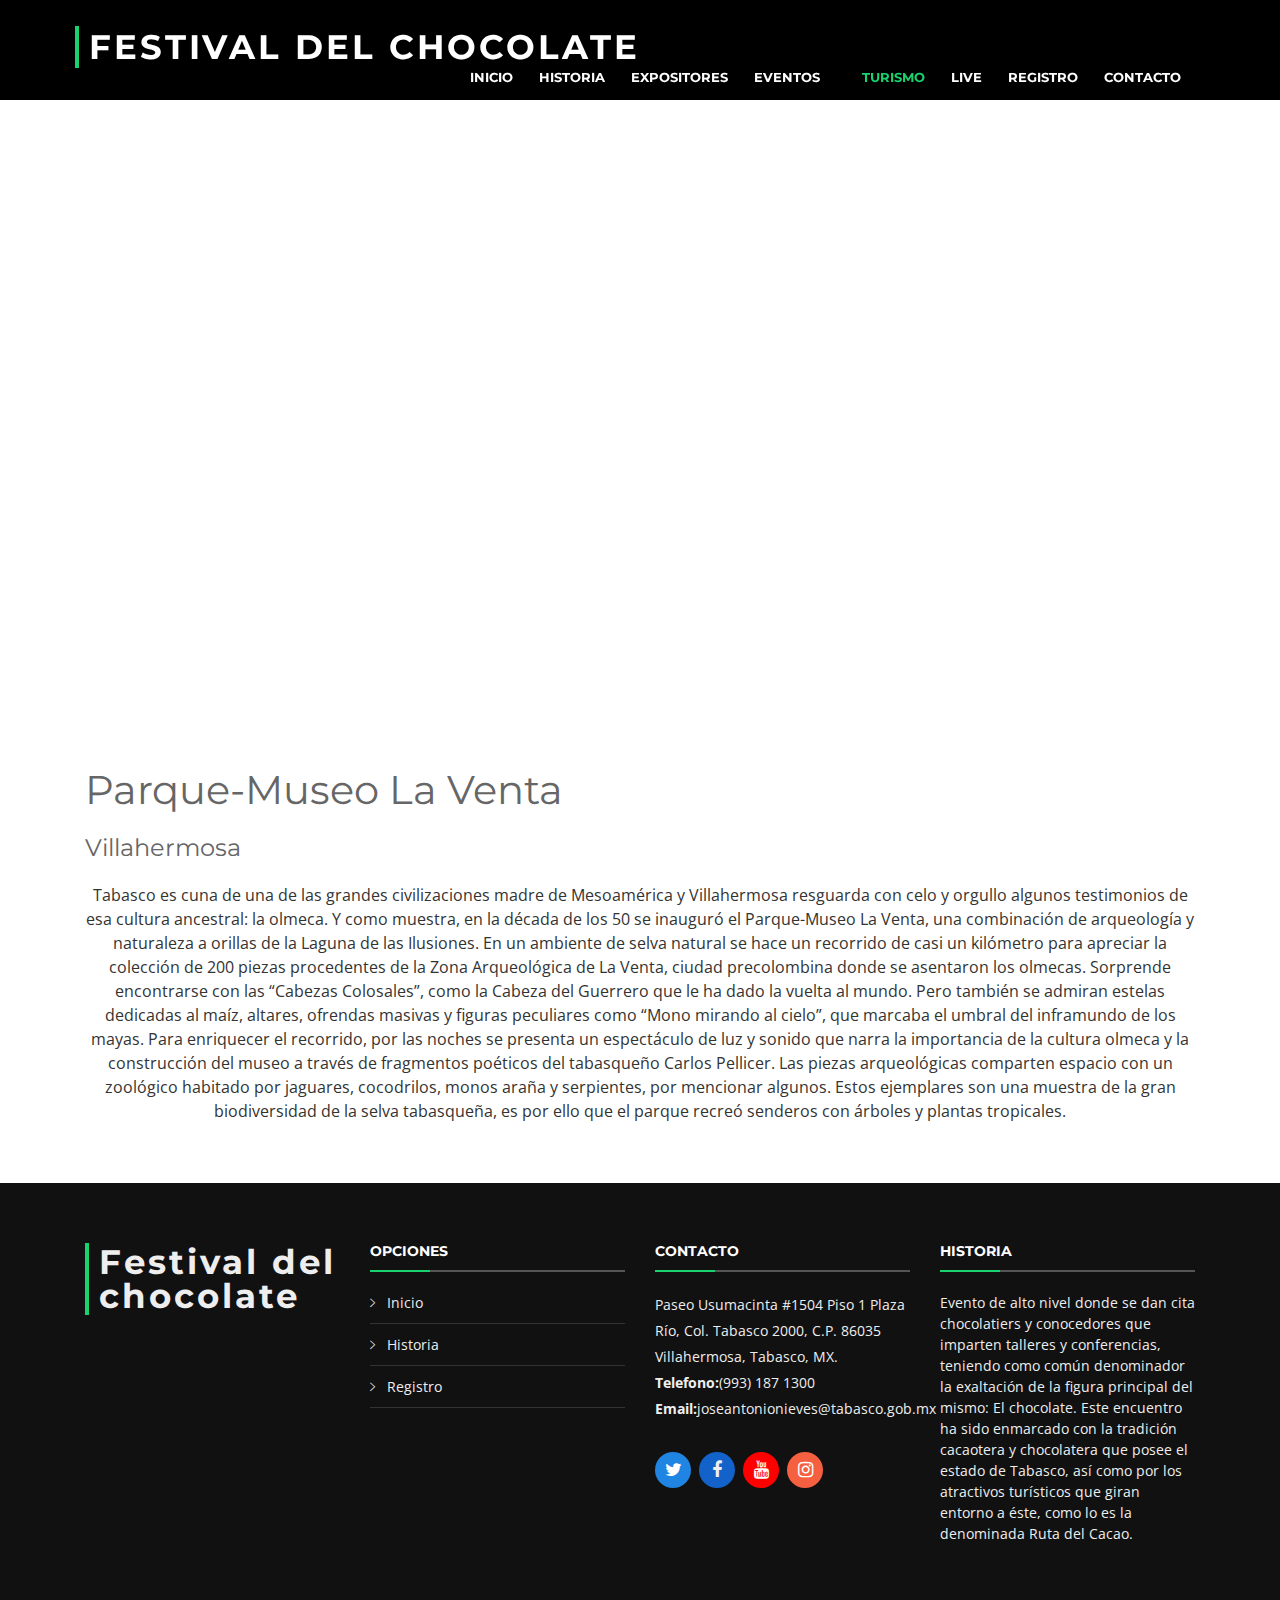
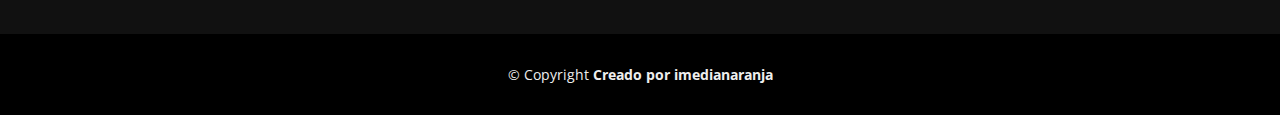
<file: festChoco/turismo.html>
<!DOCTYPE html>
<html lang="en">

<head>
  <meta charset="utf-8">
  <title>Festival del chocolate</title>
  <meta content="width=device-width, initial-scale=1.0" name="viewport">
  <meta content="" name="keywords">
  <meta content="" name="description">

  <!-- Favicons -->
  <link href="img/favicon.png" rel="icon">
  <link href="img/apple-touch-icon.png" rel="apple-touch-icon">

  <!-- Google Fonts -->
  <link href="https://fonts.googleapis.com/css?family=Open+Sans:300,300i,400,400i,700,700i|Montserrat:300,400,500,700"
    rel="stylesheet">

  <!-- Bootstrap CSS File -->
  <link href="lib/bootstrap/css/bootstrap.min.css" rel="stylesheet">

  <!-- Libraries CSS Files -->
  <link href="lib/font-awesome/css/font-awesome.min.css" rel="stylesheet">
  <link href="lib/animate/animate.min.css" rel="stylesheet">
  <link href="lib/ionicons/css/ionicons.min.css" rel="stylesheet">
  <link href="lib/owlcarousel/assets/owl.carousel.min.css" rel="stylesheet">
  <link href="lib/lightbox/css/lightbox.min.css" rel="stylesheet">

  <!-- Main Stylesheet File -->
  <link href="css/style.css" rel="stylesheet">


</head>

<body>
  <header id="header">
    <div class="container-fluid">

      <div id="logo" class="pull-left">
        <h1><a href="#intro" class="scrollto">FESTIVAL DEL CHOCOLATE</a></h1>
        <!-- Uncomment below if you prefer to use an image logo -->
        <!-- <a href="#intro"><img src="img/logo.png" alt="" title="" /></a>-->
      </div>

      <nav id="nav-menu-container">
        <ul class="nav-menu">
          <li ><a href="index.html">Inicio</a></li>
          <li><a href="#about">Historia</a></li>
          <li><a href="index.html">Expositores</a></li>
           <li><a href="index.html">Eventos</li>
             <li class="menu-active"><a href="turismo.html">Turismo</a></li>
          <li><a href="live.html">Live</a></li>
          <li><a href="Inscripcion.html">Registro</a></li>
                    <li><a href="#contact">Contacto</a></li>
        </ul>
      </nav><!-- #nav-menu-container -->
    </div>
  </header><!-- #header -->
<section >
  <section style="background-color: black; height: 100px;" >
    <div class="container">

      <div class="section-header">
  <div class="intro-container">  <P></P></div>
  </div>
  </div>

</section>

  <section id="live" class="live-face" >
    <div class="container">

      <div class="section-header">

        <iframe width="1080" height="660" src="https://www.youtube.com/embed/PcQDlXybj0s"
             frameborder="0" allow="accelerometer; autoplay; clipboard-write; encrypted-media; gyroscope; picture-in-picture" allowfullscreen></iframe>
              <div class="portfolio-info">
<h1>Parque-Museo La Venta</h1>
<h4>Villahermosa</h4>
      <p>Tabasco es cuna de una de las grandes civilizaciones madre de Mesoamérica y Villahermosa resguarda con celo y orgullo algunos testimonios de esa cultura ancestral: la olmeca. Y como muestra, en la década de los 50 se inauguró el Parque-Museo La Venta, una combinación de arqueología y naturaleza a orillas de la Laguna de las Ilusiones.

En un ambiente de selva natural se hace un recorrido de casi un kilómetro para apreciar la colección de 200 piezas procedentes de la Zona Arqueológica de La Venta, ciudad precolombina donde se asentaron los olmecas.

Sorprende encontrarse con las “Cabezas Colosales”, como la Cabeza del Guerrero que le ha dado la vuelta al mundo. Pero también se admiran estelas dedicadas al maíz, altares, ofrendas masivas y figuras peculiares como “Mono mirando al cielo”, que marcaba el umbral del inframundo de los mayas.

Para enriquecer el recorrido, por las noches se presenta un espectáculo de luz y sonido que narra la importancia de la cultura olmeca y la construcción del museo a través de fragmentos poéticos del tabasqueño Carlos Pellicer.

Las piezas arqueológicas comparten espacio con un zoológico habitado por jaguares, cocodrilos, monos araña y serpientes, por mencionar algunos. Estos ejemplares son una muestra de la gran biodiversidad de la selva tabasqueña, es por ello que el parque recreó senderos con árboles y plantas tropicales.</p>

    </div>
  </section>

  <footer id="footer">
    <div class="footer-top">
        <div class="container">
            <div class="row">

                <div class="col-lg-3 col-md-6 footer-info">
                    <h3>Festival del chocolate</h3>
                  
                </div>

                <div class="col-lg-3 col-md-6 footer-links">
                    <h4>Opciones</h4>
                    <ul>
                        <li><i class="ion-ios-arrow-right"></i> <a href="#">Inicio</a></li>
                        <li><i class="ion-ios-arrow-right"></i> <a href="#about">Historia</a></li>
                        <li><i class="ion-ios-arrow-right"></i> <a href="Inscripcion.html">Registro</a></li>
                    </ul>
                </div>

                <div class="col-lg-3 col-md-6 footer-contact">
                    <h4>Contacto</h4>
                    <p>
                        Paseo Usumacinta #1504 Piso 1

                        Plaza Río, Col. Tabasco 2000, C.P. 86035

                        Villahermosa, Tabasco, MX. <br>
                        <strong>Telefono:</strong>(993) 187 1300<br>
                        <strong>Email:</strong>joseantonionieves@tabasco.gob.mx<br>
                    </p>

                    <div class="social-links">
                        <a href="#" class="twitter"><i class="fa fa-twitter"></i></a>
                        <a href="#" class="facebook"><i class="fa fa-facebook"></i></a>
                        <a href="#" class="youtube"><i class="fa fa-youtube"></i></a>
                        <a href="#" class="instagram"><i class="fa fa-instagram"></i></a>
                    </div>

                </div>

                <div class="col-lg-3 col-md-6 footer-newsletter">
                    <h4>Historia</h4>
                    <p>Evento de alto nivel donde se dan cita chocolatiers y conocedores que imparten talleres y
                        conferencias, teniendo como común denominador la exaltación de la figura principal del
                        mismo: El chocolate.
                        Este encuentro ha sido enmarcado con la tradición cacaotera y chocolatera que posee el
                        estado de Tabasco, así como por los atractivos turísticos que giran entorno a éste, como lo
                        es la denominada Ruta del Cacao.</p>
                  
                </div>

            </div>
        </div>
    </div>

    <div class="container">
        <div class="copyright">
            &copy; Copyright <strong>Creado por imedianaranja</strong>
        </div>
        <div class="credits">

        </div>
    </div>
</footer><!-- #footer -->


  <a href="#" class="back-to-top"><i class="fa fa-chevron-up"></i></a>

  <script src="lib/jquery/jquery.min.js"></script>
  <script src="lib/jquery/jquery-migrate.min.js"></script>
  <script src="lib/bootstrap/js/bootstrap.bundle.min.js"></script>
  <script src="lib/easing/easing.min.js"></script>
  <script src="lib/superfish/hoverIntent.js"></script>
  <script src="lib/superfish/superfish.min.js"></script>
  <script src="lib/wow/wow.min.js"></script>
  <script src="lib/waypoints/waypoints.min.js"></script>
  <script src="lib/counterup/counterup.min.js"></script>
  <script src="lib/owlcarousel/owl.carousel.min.js"></script>
  <script src="lib/isotope/isotope.pkgd.min.js"></script>
  <script src="lib/lightbox/js/lightbox.min.js"></script>
  <script src="lib/touchSwipe/jquery.touchSwipe.min.js"></script>
  <!-- Contact Form JavaScript File -->
  <script src="contactform/contactform.js"></script>

  <!-- Template Main Javascript File -->
  <script src="js/main.js"></script>

</body>

</html>
</file>
<file: festChoco/css/style.css>
.card-text1 .fan {
  font-size: 18px;
  display: inline-block;
  background: rgb(5, 45, 119);
  color: #eee;
  line-height: 1;
  padding: 8px 0;
  margin-right: 4px;
  border-radius: 50%;
  text-align: center;
  width: 36px;
  height: 36px;
  transition: 0.3s;
}
body {
  background: #fff;
  color: #666666;
  font-family: "Open Sans", sans-serif;
}

a {
  color: #18d26e;
  transition: 0.5s;
}

a:hover,
a:active,
a:focus {
  color: #18d36e;
  outline: none;
  text-decoration: none;
}

p {
  padding: 0;
  margin: 0 0 30px 0;
}

h1,
h2,
h3,
h4,
h5,
h6 {
  font-family: "Montserrat", sans-serif;
  font-weight: 400;
  margin: 0 0 20px 0;
  padding: 0;
}

/* Back to top button */

.back-to-top {
  position: fixed;
  display: none;
  background: #18d26e;
  color: #fff;
  width: 44px;
  height: 44px;
  text-align: center;
  line-height: 1;
  font-size: 16px;
  border-radius: 50%;
  right: 15px;
  bottom: 15px;
  transition: background 0.5s;
  z-index: 11;
}

.back-to-top i {
  padding-top: 12px;
  color: #fff;
}

/* Prelaoder */

#preloader {
  position: fixed;
  top: 0;
  left: 0;
  right: 0;
  bottom: 0;
  z-index: 9999;
  overflow: hidden;
  background: #fff;
}

#preloader:before {
  content: "";
  position: fixed;
  top: calc(50% - 30px);
  left: calc(50% - 30px);
  border: 6px solid #f2f2f2;
  border-top: 6px solid #18d26e;
  border-radius: 50%;
  width: 60px;
  height: 60px;
  -webkit-animation: animate-preloader 1s linear infinite;
  animation: animate-preloader 1s linear infinite;
}

@-webkit-keyframes animate-preloader {
  0% {
    -webkit-transform: rotate(0deg);
    transform: rotate(0deg);
  }

  100% {
    -webkit-transform: rotate(360deg);
    transform: rotate(360deg);
  }
}

@keyframes animate-preloader {
  0% {
    -webkit-transform: rotate(0deg);
    transform: rotate(0deg);
  }

  100% {
    -webkit-transform: rotate(360deg);
    transform: rotate(360deg);
  }
}

/*--------------------------------------------------------------
# Header
--------------------------------------------------------------*/

#header {
  padding: 30px 0;
  height: 92px;
  position: fixed;
  left: 0;
  top: 0;
  right: 0;
  transition: all 0.5s;
  z-index: 997;
}

#header.header-scrolled {
  background: rgba(0, 0, 0, 0.9);
  padding: 20px 0;
  height: 72px;
  transition: all 0.5s;
}

#header #logo {
  float: left;
}

#header #logo h1 {
  font-size: 34px;
  margin: 0;
  padding: 0;
  line-height: 1;
  font-family: "Montserrat", sans-serif;
  font-weight: 700;
  letter-spacing: 3px;
}

#header #logo h1 a,
#header #logo h1 a:hover {
  color: #fff;
  padding-left: 10px;
  border-left: 4px solid #18d26e;
}

#header #logo img {
  padding: 0;
  margin: 0;
}

/*--------------------------------------------------------------
# Intro Section
--------------------------------------------------------------*/

#intro {
  display: table;
  width: 100%;
  height: 100vh;
  background: #000;
}

#intro .carousel-item {
  width: 100%;
  height: 100vh;
  background-size: cover;
  background-position: center;
  background-repeat: no-repeat;
}

#intro .carousel-item::before {
  content: '';
  background-color: rgba(0, 0, 0, 0.7);
  position: absolute;
  height: 100%;
  width: 100%;
  top: 0;
  right: 0;
  left: 0;
  bottom: 0;
}

#intro .carousel-container {
  display: -webkit-box;
  display: -webkit-flex;
  display: -ms-flexbox;
  display: flex;
  -webkit-box-pack: center;
  -webkit-justify-content: center;
  -ms-flex-pack: center;
  justify-content: center;
  -webkit-box-align: center;
  -webkit-align-items: center;
  -ms-flex-align: center;
  align-items: center;
  position: absolute;
  bottom: 0;
  top: 0;
  left: 0;
  right: 0;
}

#intro .carousel-background img {
  max-width: 100%;
}

#intro .carousel-content {
  text-align: center;
}

#intro h2 {
  color: #fff;
  margin-bottom: 30px;
  font-size: 48px;
  font-weight: 700;
}

#intro p {
  width: 80%;
  margin: 0 auto 30px auto;
  color: #fff;
}

#intro .carousel-fade {
  overflow: hidden;
}

#intro .carousel-fade .carousel-inner .carousel-item {
  transition-property: opacity;
}

#intro .carousel-fade .carousel-inner .carousel-item,
#intro .carousel-fade .carousel-inner .active.carousel-item-left,
#intro .carousel-fade .carousel-inner .active.carousel-item-right {
  opacity: 0;
}

#intro .carousel-fade .carousel-inner .active,
#intro .carousel-fade .carousel-inner .carousel-item-next.carousel-item-left,
#intro .carousel-fade .carousel-inner .carousel-item-prev.carousel-item-right {
  opacity: 1;
  transition: 0.5s;
}

#intro .carousel-fade .carousel-inner .carousel-item-next,
#intro .carousel-fade .carousel-inner .carousel-item-prev,
#intro .carousel-fade .carousel-inner .active.carousel-item-left,
#intro .carousel-fade .carousel-inner .active.carousel-item-right {
  left: 0;
  -webkit-transform: translate3d(0, 0, 0);
  transform: translate3d(0, 0, 0);
}

#intro .carousel-control-prev,
#intro .carousel-control-next {
  width: 10%;
}

#intro .carousel-control-next-icon,
#intro .carousel-control-prev-icon {
  background: none;
  font-size: 32px;
  line-height: 1;
}

#intro .carousel-indicators li {
  cursor: pointer;
}

#intro .btn-get-started {
  font-family: "Montserrat", sans-serif;
  font-weight: 500;
  font-size: 16px;
  letter-spacing: 1px;
  display: inline-block;
  padding: 8px 32px;
  border-radius: 50px;
  transition: 0.5s;
  margin: 10px;
  color: #fff;
  background: #18d26e;
}

#intro .btn-get-started:hover {
  background: #fff;
  color: #18d26e;
}

/*--------------------------------------------------------------
# Navigation Menu
--------------------------------------------------------------*/

/* Nav Menu Essentials */

.nav-menu,
.nav-menu * {
  margin: 0;
  padding: 0;
  list-style: none;
}

.nav-menu ul {
  position: absolute;
  display: none;
  top: 100%;
  left: 0;
  z-index: 99;
}

.nav-menu li {
  position: relative;
  white-space: nowrap;
}

.nav-menu > li {
  float: left;
}

.nav-menu li:hover > ul,
.nav-menu li.sfHover > ul {
  display: block;
}

.nav-menu ul ul {
  top: 0;
  left: 100%;
}

.nav-menu ul li {
  min-width: 180px;
}

/* Nav Menu Arrows */

.sf-arrows .sf-with-ul {
  padding-right: 30px;
}

.sf-arrows .sf-with-ul:after {
  content: "\f107";
  position: absolute;
  right: 15px;
  font-family: FontAwesome;
  font-style: normal;
  font-weight: normal;
}

.sf-arrows ul .sf-with-ul:after {
  content: "\f105";
}

/* Nav Meu Container */

#nav-menu-container {
  float: right;
  margin: 0;
}

/* Nav Meu Styling */

.nav-menu a {
  padding: 0 8px 10px 8px;
  text-decoration: none;
  display: inline-block;
  color: #fff;
  font-family: "Montserrat", sans-serif;
  font-weight: 700;
  font-size: 13px;
  text-transform: uppercase;
  outline: none;
}

.nav-menu li:hover > a,
.nav-menu > .menu-active > a {
  color: #18d26e;
}

.nav-menu > li {
  margin-left: 10px;
}

.nav-menu ul {
  margin: 4px 0 0 0;
  padding: 10px;
  box-shadow: 0px 0px 30px rgba(127, 137, 161, 0.25);
  background: #fff;
}

.nav-menu ul li {
  transition: 0.3s;
}

.nav-menu ul li a {
  padding: 10px;
  color: #333;
  transition: 0.3s;
  display: block;
  font-size: 13px;
  text-transform: none;
}

.nav-menu ul li:hover > a {
  color: #18d26e;
}

.nav-menu ul ul {
  margin: 0;
}

/* Mobile Nav Toggle */

#mobile-nav-toggle {
  position: fixed;
  right: 0;
  top: 0;
  z-index: 999;
  margin: 20px 20px 0 0;
  border: 0;
  background: none;
  font-size: 24px;
  display: none;
  transition: all 0.4s;
  outline: none;
  cursor: pointer;
}

#mobile-nav-toggle i {
  color: #fff;
}

/* Mobile Nav Styling */

#mobile-nav {
  position: fixed;
  top: 0;
  padding-top: 18px;
  bottom: 0;
  z-index: 998;
  background: rgba(0, 0, 0, 0.8);
  left: -260px;
  width: 260px;
  overflow-y: auto;
  transition: 0.4s;
}

#mobile-nav ul {
  padding: 0;
  margin: 0;
  list-style: none;
}

#mobile-nav ul li {
  position: relative;
}

#mobile-nav ul li a {
  color: #fff;
  font-size: 13px;
  text-transform: uppercase;
  overflow: hidden;
  padding: 10px 22px 10px 15px;
  position: relative;
  text-decoration: none;
  width: 100%;
  display: block;
  outline: none;
  font-weight: 700;
  font-family: "Montserrat", sans-serif;
}

#mobile-nav ul li a:hover {
  color: #18d26e;
}

#mobile-nav ul li li {
  padding-left: 30px;
}

#mobile-nav ul li.menu-active a {
  color: #18d26e;
}

#mobile-nav ul .menu-has-children i {
  position: absolute;
  right: 0;
  z-index: 99;
  padding: 15px;
  cursor: pointer;
  color: #fff;
}

#mobile-nav ul .menu-has-children i.fa-chevron-up {
  color: #18d26e;
}

#mobile-nav ul .menu-has-children li a {
  text-transform: none;
}

#mobile-nav ul .menu-item-active {
  color: #18d26e;
}

#mobile-body-overly {
  width: 100%;
  height: 100%;
  z-index: 997;
  top: 0;
  left: 0;
  position: fixed;
  background: rgba(0, 0, 0, 0.7);
  display: none;
}

/* Mobile Nav body classes */

body.mobile-nav-active {
  overflow: hidden;
}

body.mobile-nav-active #mobile-nav {
  left: 0;
}

body.mobile-nav-active #mobile-nav-toggle {
  color: #fff;
}

/*--------------------------------------------------------------
# Sections
--------------------------------------------------------------*/

/* Sections Header
--------------------------------*/

.section-header h3 {
  font-size: 32px;
  color: #111;
  text-transform: uppercase;
  text-align: center;
  font-weight: 700;
  position: relative;
  padding-bottom: 15px;
}

.section-header h3::before {
  content: '';
  position: absolute;
  display: block;
  width: 120px;
  height: 1px;
  background: #ddd;
  bottom: 1px;
  left: calc(50% - 60px);
}

.section-header h3::after {
  content: '';
  position: absolute;
  display: block;
  width: 40px;
  height: 3px;
  background: #18d26e;
  bottom: 0;
  left: calc(50% - 20px);
}

.section-header p {
  text-align: center;
  padding-bottom: 30px;
  color: #333;
}

/* Section with background
--------------------------------*/

.section-bg {
  background: #f7f7f7;
}

/* Featured Services Section
--------------------------------*/

#featured-services {
  background: #000;
}

#featured-services .box {
  padding: 30px 20px;
}

#featured-services .box-bg {
  background-image: linear-gradient(0deg, #000000 0%, #242323 50%, #000000 100%);
}

#featured-services i {
  color: #18d26e;
  font-size: 48px;
  display: inline-block;
  line-height: 1;
}

#featured-services h4 {
  font-weight: 400;
  margin: 15px 0;
  font-size: 18px;
}

#featured-services h4 a {
  color: #fff;
}

#featured-services h4 a:hover {
  color: #18d26e;
}

#featured-services p {
  font-size: 14px;
  line-height: 24px;
  color: #fff;
  margin-bottom: 0;
}

/* About Us Section
--------------------------------*/

#about {
  background: url("../img/about-bg.jpg") center top no-repeat fixed;
  background-size: cover;
  padding: 60px 0 40px 0;
  position: relative;
  width: 100%;
  height: 110vh;
    text-align:justify;
}
#about .container{
   margin-top: 80px;
}
#about .container .title{
    text-align: center;
}
#about::before {
  content: '';
  position: absolute;
  left: 0;
  right: 0;
  top: 0;
  bottom: 0;
  background: rgba(255, 255, 255, 0.92);
  z-index: 9;
}

#about .container {
  position: relative;
  z-index: 10;
}

#about .about-col {
  background: #fff;
  border-radius: 0 0 4px 4px;
  box-shadow: 0px 2px 12px rgba(0, 0, 0, 0.08);
  margin-bottom: 20px;
}

#about .about-col .img {
  position: relative;
}

#about .about-col .img img {
  border-radius: 4px 4px 0 0;
}

#about .about-col .icon {
  width: 64px;
  height: 64px;
  padding-top: 8px;
  text-align: center;
  position: absolute;
  background-color: #18d26e;
  border-radius: 50%;
  text-align: center;
  border: 4px solid #fff;
  left: calc( 50% - 32px);
  bottom: -30px;
  transition: 0.3s;
}

#about .about-col i {
  font-size: 36px;
  line-height: 1;
  color: #fff;
  transition: 0.3s;
}

#about .about-col:hover .icon {
  background-color: #fff;
}

#about .about-col:hover i {
  color: #18d26e;
}

#about .about-col h2 {
  color: #000;
  text-align: center;
  font-weight: 700;
  font-size: 20px;
  padding: 0;
  margin: 40px 0 12px 0;
}

#about .about-col h2 a {
  color: #000;
}

#about .about-col h2 a:hover {
  color: #18d26e;
}

#about .about-col p {
  font-size: 14px;
  line-height: 24px;
  color: #333;
  margin-bottom: 0;
  padding: 0 20px 20px 20px;
}

/* Services Section
--------------------------------*/

#services {
  background: #fff;
  background-size: cover;
  padding: 60px 0 40px 0;
}

#services .box {
  margin-bottom: 30px;
}

#services .icon {
  float: left;
}

#services .icon i {
  color: #18d26e;
  font-size: 36px;
  line-height: 1;
  transition: 0.5s;
}

#services .title {
  margin-left: 60px;
  font-weight: 700;
  margin-bottom: 15px;
  font-size: 18px;
}

#services .title a {
  color: #111;
}

#services .box:hover .title a {
  color: #18d26e;
}

#services .description {
  font-size: 14px;
  margin-left: 60px;
  line-height: 24px;
  margin-bottom: 0;
}

/* Call To Action Section
--------------------------------*/

#call-to-action {
  background: linear-gradient(rgba(0, 142, 99, 0.1), rgba(0, 0, 0, 0.1)), url(../img/call-to-action-bg.jpg) fixed center center;
  background-size: cover;
  padding: 60px 0;
}

#call-to-action h3 {
  color: #fff;
  font-size: 28px;
  font-weight: 700;
}

#call-to-action p {
  color: #fff;
}

#call-to-action .cta-btn {
  font-family: "Montserrat", sans-serif;
  text-transform: uppercase;
  font-weight: 500;
  font-size: 16px;
  letter-spacing: 1px;
  display: inline-block;
  padding: 8px 28px;
  border-radius: 25px;
  transition: 0.5s;
  margin-top: 10px;
  border: 2px solid #fff;
  color: #fff;
}

#call-to-action .cta-btn:hover {
  background: #18d26e;
  border: 2px solid #18d26e;
}

/* Call To Action Section
--------------------------------*/

#skills {
  padding: 60px 0;
}

#skills .progress {
  height: 35px;
  margin-bottom: 10px;
}

#skills .progress .skill {
  font-family: "Open Sans", sans-serif;
  line-height: 35px;
  padding: 0;
  margin: 0 0 0 20px;
  text-transform: uppercase;
}

#skills .progress .skill .val {
  float: right;
  font-style: normal;
  margin: 0 20px 0 0;
}

#skills .progress-bar {
  width: 1px;
  text-align: left;
  transition: .9s;
}

/* Facts Section
--------------------------------*/

#facts {
  background: url("../img/facts-bg.jpg") center top no-repeat fixed;
  background-size: cover;
  padding: 60px 0 0 0;
  position: relative;
}

#facts::before {
  content: '';
  position: absolute;
  left: 0;
  right: 0;
  top: 0;
  bottom: 0;
  background: rgba(255, 255, 255, 0.88);
  z-index: 9;
}

#facts .container {
  position: relative;
  z-index: 10;
}

#facts .counters span {
  font-family: "Montserrat", sans-serif;
  font-weight: bold;
  font-size: 48px;
  display: block;
  color: #18d26e;
}

#facts .counters p {
  padding: 0;
  margin: 0 0 20px 0;
  font-family: "Montserrat", sans-serif;
  font-size: 14px;
  color: #111;
}

#facts .facts-img {
  text-align: center;
  padding-top: 30px;
}

/* Portfolio Section
--------------------------------*/

#expo {
  padding: 60px 0;
    height: auto;
}

#expo #portfolio-flters {
  padding: 0;
  margin: 5px 0 35px 0;
  list-style: none;
  text-align: center;
}

#expo #portfolio-flters li {
  cursor: pointer;
  margin: 15px 15px 15px 0;
  display: inline-block;
  padding: 10px 20px;
  font-size: 12px;
  line-height: 20px;
  color: #666666;
  border-radius: 4px;
  text-transform: uppercase;
  background: #fff;
  margin-bottom: 5px;
  transition: all 0.3s ease-in-out;
}

#expo #portfolio-flters li:hover,
#expo #portfolio-flters li.filter-active {
  background: #18d26e;
  color: #fff;
}

#expo #portfolio-flters li:last-child {
  margin-right: 0;
}

#expo .portfolio-wrap {
  box-shadow: 0px 2px 12px rgba(0, 0, 0, 0.08);
  transition: 0.3s;
}

#expo .portfolio-wrap:hover {
  box-shadow: 0px 4px 14px rgba(0, 0, 0, 0.16);
}

#expo .portfolio-item {
  position: relative;
  height: 360px;
  overflow: hidden;
}

#expo .portfolio-item figure {
  background: #000;
  overflow: hidden;
  height: 240px;
  position: relative;
  border-radius: 4px 4px 0 0;
  margin: 0;
}

#expo .portfolio-item figure:hover img {
  opacity: 0.4;
  transition: 0.3s;
}

#expo .portfolio-item figure .link-preview,
#expo .portfolio-item figure .link-details {
  position: absolute;
  display: inline-block;
  opacity: 0;
  line-height: 1;
  text-align: center;
  width: 36px;
  height: 36px;
  background: #fff;
  border-radius: 50%;
  transition: 0.2s linear;
}

#expo .portfolio-item figure .link-preview i,
#expo .portfolio-item figure .link-details i {
  padding-top: 6px;
  font-size: 22px;
  color: #333;
}

#expo .portfolio-item figure .link-preview:hover,
#expo .portfolio-item figure .link-details:hover {
  background: #18d26e;
}

#expo .portfolio-item figure .link-preview:hover i,
#expo .portfolio-item figure .link-details:hover i {
  color: #fff;
}

#expo .portfolio-item figure .link-preview {
  left: calc(50% - 38px);
  top: calc(50% - 18px);
}

#expo .portfolio-item figure .link-details {
  right: calc(50% - 38px);
  top: calc(50% - 18px);
}

#expo .portfolio-item figure:hover .link-preview {
  opacity: 1;
  left: calc(50% - 44px);
}

#expo .portfolio-item figure:hover .link-details {
  opacity: 1;
  right: calc(50% - 44px);
}

#expo .portfolio-item .portfolio-info {
  background: #fff;
  text-align: center;
  padding: 30px;
  height: 90px;
  border-radius: 0 0 3px 3px;
}

#expo .portfolio-item .portfolio-info h4 {
  font-size: 18px;
  line-height: 1px;
  font-weight: 700;
  margin-bottom: 18px;
  padding-bottom: 0;
}

#expo .portfolio-item .portfolio-info h4 a {
  color: #333;
}

#expo .portfolio-item .portfolio-info h4 a:hover {
  color: #18d26e;
}

#expo .portfolio-item .portfolio-info p {
  padding: 0;
  margin: 0;
  color: #b8b8b8;
  font-weight: 500;
  font-size: 14px;
  text-transform: uppercase;
}

/* Clients Section
--------------------------------*/
/* events */ 
#turismos{
    height: auto;
    width: 100%;
}
#eventos {
  padding: 60px 0;
    height: auto;
}

#eventos #portfolio-flters {
  padding: 0;
  margin: 5px 0 35px 0;
  list-style: none;
  text-align: center;
}

#eventos #portfolio-flters li {
  cursor: pointer;
  margin: 15px 15px 15px 0;
  display: inline-block;
  padding: 10px 20px;
  font-size: 12px;
  line-height: 20px;
  color: #666666;
  border-radius: 4px;
  text-transform: uppercase;
  background: #fff;
  margin-bottom: 5px;
  transition: all 0.3s ease-in-out;
}

#eventos #portfolio-flters li:hover,
#eventos #portfolio-flters li.filter-active {
  background: #18d26e;
  color: #fff;
}

#eventos #portfolio-flters li:last-child {
  margin-right: 0;
}

#eventos .portfolio-wrap {
  box-shadow: 0px 2px 12px rgba(0, 0, 0, 0.08);
  transition: 0.3s;
}

#eventos .portfolio-wrap:hover {
  box-shadow: 0px 4px 14px rgba(0, 0, 0, 0.16);
}

#eventos .portfolio-item {
  position: relative;
  height: 360px;
  overflow: hidden;
}

#eventos .portfolio-item figure {
  background: #000;
  overflow: hidden;
  height: 240px;
  position: relative;
  border-radius: 4px 4px 0 0;
  margin: 0;
}

#eventos .portfolio-item figure:hover img {
  opacity: 0.4;
  transition: 0.3s;
}

#eventos .portfolio-item figure .link-preview,
#eventos .portfolio-item figure .link-details {
  position: absolute;
  display: inline-block;
  opacity: 0;
  line-height: 1;
  text-align: center;
  width: 36px;
  height: 36px;
  background: #fff;
  border-radius: 50%;
  transition: 0.2s linear;
}

#eventos .portfolio-item figure .link-preview i,
#eventos .portfolio-item figure .link-details i {
  padding-top: 6px;
  font-size: 22px;
  color: #333;
}

#eventos .portfolio-item figure .link-preview:hover,
#eventos .portfolio-item figure .link-details:hover {
  background: #18d26e;
}

#eventos .portfolio-item figure .link-preview:hover i,
#eventos .portfolio-item figure .link-details:hover i {
  color: #fff;
}

#eventos .portfolio-item figure .link-preview {
  left: calc(50% - 38px);
  top: calc(50% - 18px);
}

#eventos .portfolio-item figure .link-details {
  right: calc(50% - 38px);
  top: calc(50% - 18px);
}

#expo .portfolio-item figure:hover .link-preview {
  opacity: 1;
  left: calc(50% - 44px);
}

#eventos .portfolio-item figure:hover .link-details {
  opacity: 1;
  right: calc(50% - 44px);
}

#eventos .portfolio-item .portfolio-info {
  background: #fff;
  text-align: center;
  padding: 30px;
  height: 90px;
  border-radius: 0 0 3px 3px;
}

#eventos .portfolio-item .portfolio-info h4 {
  font-size: 18px;
  line-height: 1px;
  font-weight: 700;
  margin-bottom: 18px;
  padding-bottom: 0;
}

#eventos .portfolio-item .portfolio-info h4 a {
  color: #333;
}

#eventos .portfolio-item .portfolio-info h4 a:hover {
  color: #18d26e;
}

#eventos .portfolio-item .portfolio-info p {
  padding: 0;
  margin: 0;
  color: #b8b8b8;
  font-weight: 500;
  font-size: 14px;
  text-transform: uppercase;
}



#clients {
  padding: 60px 0;
}

#clients img {
  max-width: 100%;
  opacity: 0.5;
  transition: 0.3s;
  padding: 15px 0;
}

#clients img:hover {
  opacity: 1;
}

#clients .owl-nav,
#clients .owl-dots {
  margin-top: 5px;
  text-align: center;
}

#clients .owl-dot {
  display: inline-block;
  margin: 0 5px;
  width: 12px;
  height: 12px;
  border-radius: 50%;
  background-color: #ddd;
}

#clients .owl-dot.active {
  background-color: #18d26e;
}

/* Testimonials Section
--------------------------------*/

#testimonials {
  padding: 60px 0;
}

#testimonials .section-header {
  margin-bottom: 40px;
}

#testimonials .testimonial-item {
  text-align: center;
}

#testimonials .testimonial-item .testimonial-img {
  width: 120px;
  border-radius: 50%;
  border: 4px solid #fff;
  margin: 0 auto;
}

#testimonials .testimonial-item h3 {
  font-size: 20px;
  font-weight: bold;
  margin: 10px 0 5px 0;
  color: #111;
}

#testimonials .testimonial-item h4 {
  font-size: 14px;
  color: #999;
  margin: 0 0 15px 0;
}

#testimonials .testimonial-item .quote-sign-left {
  margin-top: -15px;
  padding-right: 10px;
  display: inline-block;
  width: 37px;
}

#testimonials .testimonial-item .quote-sign-right {
  margin-bottom: -15px;
  padding-left: 10px;
  display: inline-block;
  max-width: 100%;
  width: 37px;
}

#testimonials .testimonial-item p {
  font-style: italic;
  margin: 0 auto 15px auto;
}

#testimonials .owl-nav,
#testimonials .owl-dots {
  margin-top: 5px;
  text-align: center;
}

#testimonials .owl-dot {
  display: inline-block;
  margin: 0 5px;
  width: 12px;
  height: 12px;
  border-radius: 50%;
  background-color: #ddd;
}

#testimonials .owl-dot.active {
  background-color: #18d26e;
}

/* Team Section
--------------------------------*/

#team {
  background: #fff;
  padding: 60px 0;
}

#team .member {
  text-align: center;
  margin-bottom: 20px;
  background: #000;
  position: relative;
}

#team .member .member-info {
  opacity: 0;
  display: -webkit-box;
  display: -webkit-flex;
  display: -ms-flexbox;
  display: flex;
  -webkit-box-pack: center;
  -webkit-justify-content: center;
  -ms-flex-pack: center;
  justify-content: center;
  -webkit-box-align: center;
  -webkit-align-items: center;
  -ms-flex-align: center;
  align-items: center;
  position: absolute;
  bottom: 0;
  top: 0;
  left: 0;
  right: 0;
  transition: 0.2s;
}

#team .member .member-info-content {
  margin-top: -50px;
  transition: margin 0.2s;
}

#team .member:hover .member-info {
  background: rgba(0, 0, 0, 0.7);
  opacity: 1;
  transition: 0.4s;
}

#team .member:hover .member-info-content {
  margin-top: 0;
  transition: margin 0.4s;
}

#team .member h4 {
  font-weight: 700;
  margin-bottom: 2px;
  font-size: 18px;
  color: #fff;
}

#team .member span {
  font-style: italic;
  display: block;
  font-size: 13px;
  color: #fff;
}

#team .member .social {
  margin-top: 15px;
}

#team .member .social a {
  transition: none;
  color: #fff;
}

#team .member .social a:hover {
  color: #18d26e;
}

#team .member .social i {
  font-size: 18px;
  margin: 0 2px;
}

/* Contact Section
--------------------------------*/

#contact {
  padding: 60px 0;
}

#contact .contact-info {
  margin-bottom: 20px;
  text-align: center;
}

#contact .contact-info i {
  font-size: 48px;
  display: inline-block;
  margin-bottom: 10px;
  color: #18d26e;
}

#contact .contact-info address,
#contact .contact-info p {
  margin-bottom: 0;
  color: #000;
}

#contact .contact-info h3 {
  font-size: 18px;
  margin-bottom: 15px;
  font-weight: bold;
  text-transform: uppercase;
  color: #999;
}

#contact .contact-info a {
  color: #000;
}

#contact .contact-info a:hover {
  color: #18d26e;
}

#contact .contact-address,
#contact .contact-phone,
#contact .contact-email {
  margin-bottom: 20px;
}

#contact .form #sendmessage {
  color: #18d26e;
  border: 1px solid #18d26e;
  display: none;
  text-align: center;
  padding: 15px;
  font-weight: 600;
  margin-bottom: 15px;
}

#contact .form #errormessage {
  color: red;
  display: none;
  border: 1px solid red;
  text-align: center;
  padding: 15px;
  font-weight: 600;
  margin-bottom: 15px;
}

#contact .form #sendmessage.show,
#contact .form #errormessage.show,
#contact .form .show {
  display: block;
}

#contact .form .validation {
  color: red;
  display: none;
  margin: 0 0 20px;
  font-weight: 400;
  font-size: 13px;
}

#contact .form input,
#contact .form textarea {
  padding: 10px 14px;
  border-radius: 0;
  box-shadow: none;
  font-size: 15px;
}

#contact .form button[type="submit"] {
  background: #18d26e;
  border: 0;
  padding: 10px 30px;
  color: #fff;
  transition: 0.4s;
  cursor: pointer;
}

#contact .form button[type="submit"]:hover {
  background: #13a456;
}

/*--------------------------------------------------------------
# Footer
--------------------------------------------------------------*/

#footer {
  background: #000;
  padding: 0 0 30px 0;
  color: #eee;
  font-size: 14px;
}

#footer .footer-top {
  background: #111;
  padding: 60px 0 30px 0;
}

#footer .footer-top .footer-info {
  margin-bottom: 30px;
}

#footer .footer-top .footer-info h3 {
  font-size: 34px;
  margin: 0 0 20px 0;
  padding: 2px 0 2px 10px;
  line-height: 1;
  font-family: "Montserrat", sans-serif;
  font-weight: 700;
  letter-spacing: 3px;
  border-left: 4px solid #18d26e;
}

#footer .footer-top .footer-info p {
  font-size: 14px;
  line-height: 24px;
  margin-bottom: 0;
  font-family: "Montserrat", sans-serif;
  color: #eee;
}

#footer .footer-top .social-links .facebook {
  font-size: 18px;
  display: inline-block;
  background: rgb(18, 98, 202);
  color: #eee;
  line-height: 1;
  padding: 8px 0;
  margin-right: 4px;
  border-radius: 50%;
  text-align: center;
  width: 36px;
  height: 36px;
  transition: 0.3s;
}
#footer .footer-top .social-links .youtube {
  font-size: 18px;
  display: inline-block;
  background:red;
  color:white;
  line-height: 1;
  padding: 8px 0;
  margin-right: 4px;
  border-radius: 50%;
  text-align: center;
  width: 36px;
  height: 36px;
  transition: 0.3s;
}
#footer .footer-top .social-links .twitter {
  font-size: 18px;
  display: inline-block;
  background:rgb(31, 132, 226);
  color: white;
  line-height: 1;
  padding: 8px 0;
  margin-right: 4px;
  border-radius: 50%;
  text-align: center;
  width: 36px;
  height: 36px;
  transition: 0.3s;
}
#footer .footer-top .social-links .instagram {
  font-size: 18px;
  display: inline-block;
  background:rgb(245,96,64);
  color: white;
  line-height: 1;
  padding: 8px 0;
  margin-right: 4px;
  border-radius: 50%;
  text-align: center;
  width: 36px;
  height: 36px;
  transition: 0.3s;
}
#footer .footer-top .social-links a:hover {
  background: #18d26e;
  color: #fff;
}

#footer .footer-top h4 {
  font-size: 14px;
  font-weight: bold;
  color: #fff;
  text-transform: uppercase;
  position: relative;
  padding-bottom: 12px;
}

#footer .footer-top h4::before,
#footer .footer-top h4::after {
  content: '';
  position: absolute;
  left: 0;
  bottom: 0;
  height: 2px;
}

#footer .footer-top h4::before {
  right: 0;
  background: #555;
}

#footer .footer-top h4::after {
  background: #18d26e;
  width: 60px;
}

#footer .footer-top .footer-links {
  margin-bottom: 30px;
}

#footer .footer-top .footer-links ul {
  list-style: none;
  padding: 0;
  margin: 0;
}

#footer .footer-top .footer-links ul i {
  padding-right: 8px;
  color: #ddd;
}

#footer .footer-top .footer-links ul li {
  border-bottom: 1px solid #333;
  padding: 10px 0;
}

#footer .footer-top .footer-links ul li:first-child {
  padding-top: 0;
}

#footer .footer-top .footer-links ul a {
  color: #eee;
}

#footer .footer-top .footer-links ul a:hover {
  color: #18d26e;
}

#footer .footer-top .footer-contact {
  margin-bottom: 30px;
}

#footer .footer-top .footer-contact p {
  line-height: 26px;
}

#footer .footer-top .footer-newsletter {
  margin-bottom: 30px;
}

#footer .footer-top .footer-newsletter input[type="email"] {
  border: 0;
  padding: 6px 8px;
  width: 65%;
}

#footer .footer-top .footer-newsletter input[type="submit"] {
  background: #18d26e;
  border: 0;
  width: 35%;
  padding: 6px 0;
  text-align: center;
  color: #fff;
  transition: 0.3s;
  cursor: pointer;
}

#footer .footer-top .footer-newsletter input[type="submit"]:hover {
  background: #13a456;
}

#footer .copyright {
  text-align: center;
  padding-top: 30px;
}

#footer .credits {
  text-align: center;
  font-size: 13px;
  color: #ddd;
}

/*--------------------------------------------------------------
# Responsive Media Queries
--------------------------------------------------------------*/

@media (min-width: 768px) {
  #contact .contact-address,
  #contact .contact-phone,
  #contact .contact-email {
    padding: 20px 0;
  }

  #contact .contact-phone {
    border-left: 1px solid #ddd;
    border-right: 1px solid #ddd;
  }
    
}

@media (min-width: 992px) {
  #testimonials .testimonial-item p {
    width: 80%;
  }
}

@media (min-width: 1024px) {
  #header #logo {
    padding-left: 60px;
  }

  #intro p {
    width: 60%;
  }

  #intro .carousel-control-prev,
  #intro .carousel-control-next {
    width: 5%;
  }

  #nav-menu-container {
    padding-right: 60px;
  }
}

@media (max-width: 768px) {
  .back-to-top {
    bottom: 15px;
  }

  #header #logo h1 {
    font-size: 28px;
  }

  #header #logo img {
    max-height: 40px;
  }

  #intro h2 {
    font-size: 28px;
  }

  #nav-menu-container {
    display: none;
  }

  #mobile-nav-toggle {
    display: inline;
  }
    #about{
        display: inline;
    }
    #about img{
        width: 100%;
        display: inline;
            
    }
    .card-img{
        height: 150px;
    }
    .card-body{
      
       margin: 20px;
       
    }
  
  
    .card{
      width: 100%;
      height: 600px;
      margin-top: 20rem 0;
    }
    .portfolio-item{
      display: inline;
      height: 100%;
    }
    .card-text{
      padding: 5px 0;
      font-size: 14px;
      text-align: justify;
      display: inline;
      margin: 5px;
        
    }
    .live-face .container .section-header iframe{
      max-width: 100%;
      display: inline;
      height:220px ;
    }
.card-text1{
  position: absolute;
  padding-top:20em 0;
 margin-top: 60px;
}
   
}
</file>
